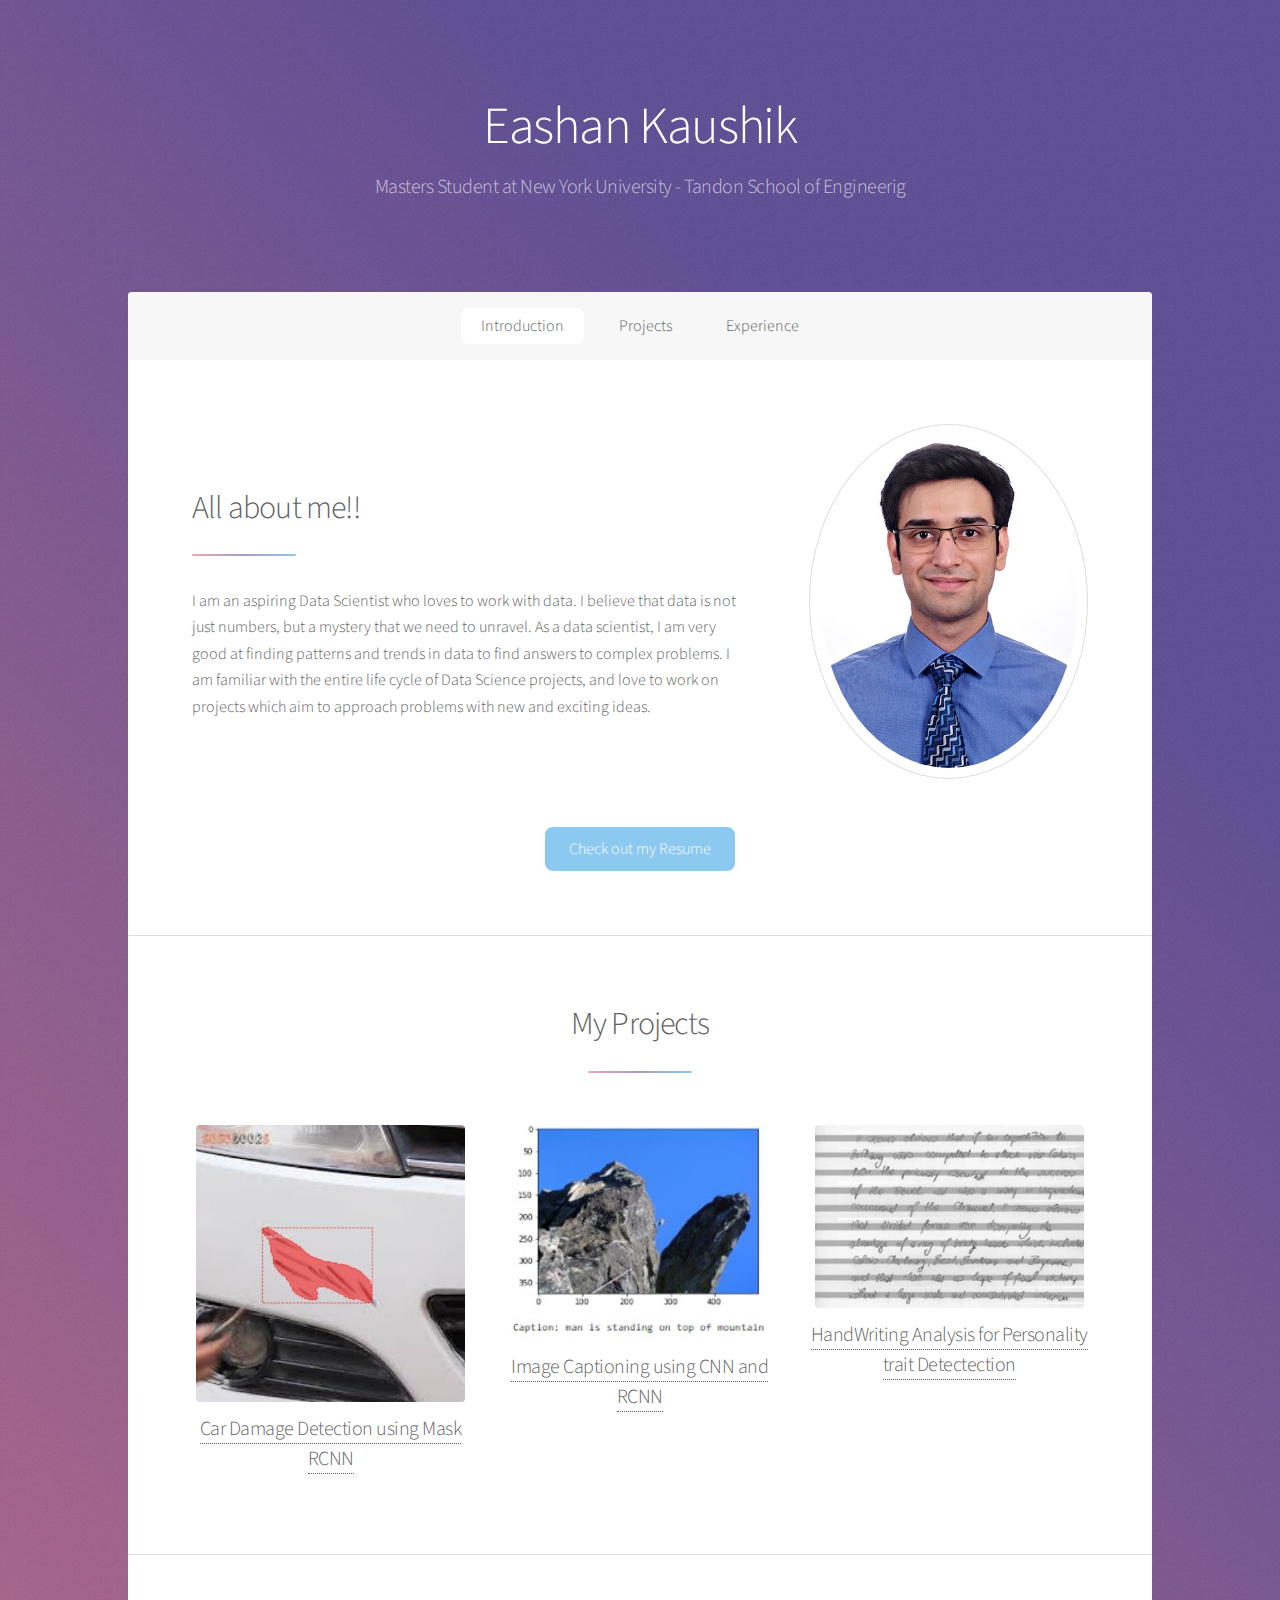
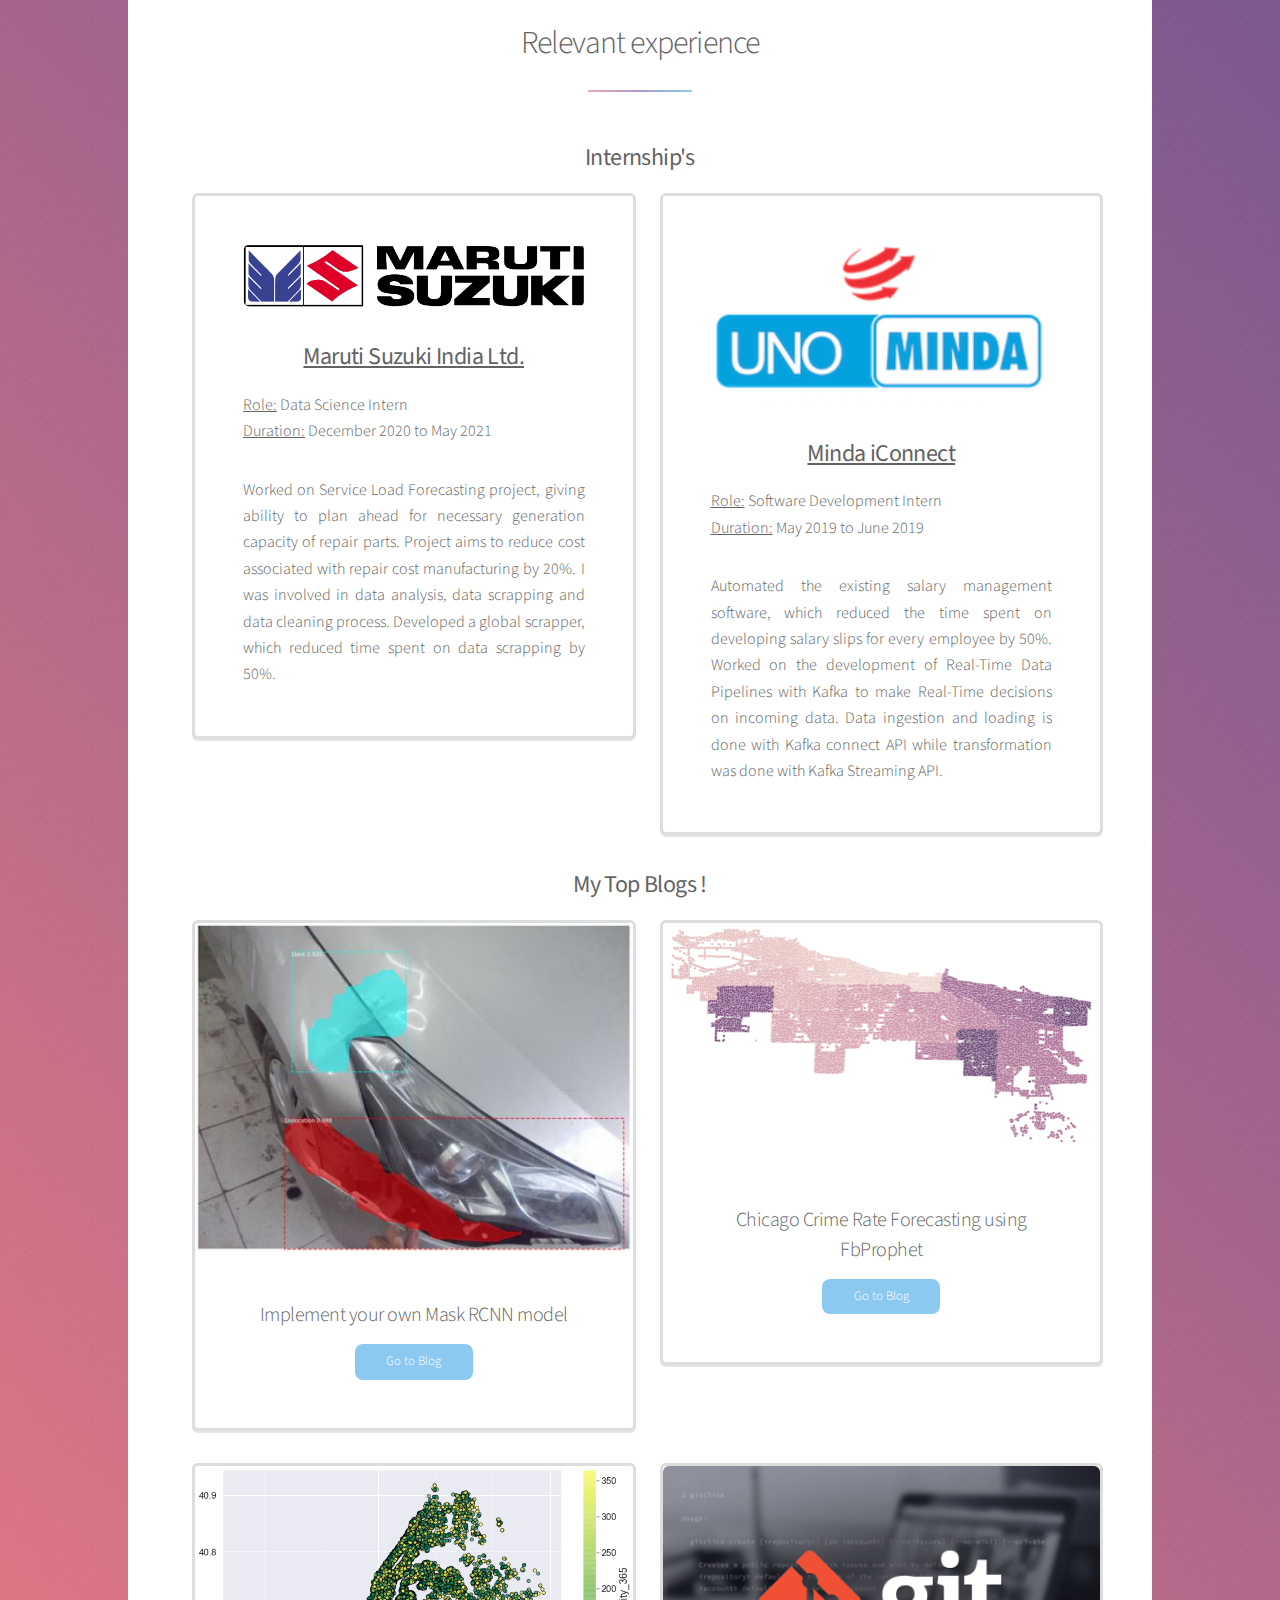
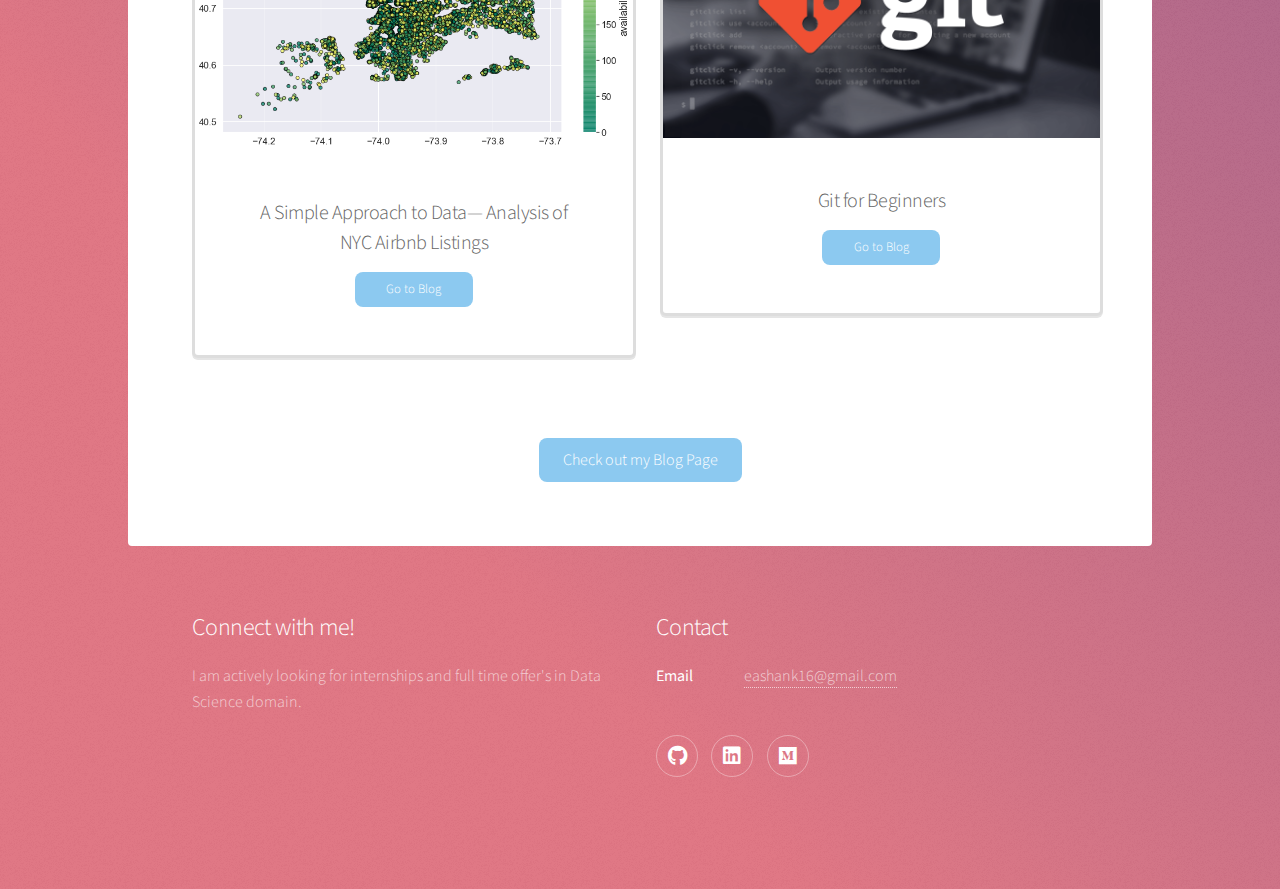
<file: index.html>
<!DOCTYPE HTML>

<html>
	<head>
		<title>Eashan Kaushik</title>
		<meta charset="utf-8" />
		<meta name="viewport" content="width=device-width, initial-scale=1, user-scalable=no" />
		<link rel="stylesheet" href="https://maxcdn.bootstrapcdn.com/bootstrap/3.2.0/css/bootstrap.min.css">
		<link rel="stylesheet" href="assets/css/main.css" />
		<noscript><link rel="stylesheet" href="assets/css/noscript.css" /></noscript>
	</head>
	<body class="is-preload">

		<!-- Wrapper -->
			<div id="wrapper">

				<!-- Header -->
					<header id="header" class="alt">
						<h1>Eashan Kaushik</h1>
						<p>Masters Student at New York University - Tandon School of Engineerig</p>
					</header>

				<!-- Nav -->
					<nav id="nav">
						<ul>
							<li><a href="#intro" class="active">Introduction</a></li>
							<li><a href="#first">Projects</a></li>
							<li><a href="#second">Experience</a></li>
						</ul>
					</nav>

				<!-- Main -->
					<div id="main">

						<!-- Introduction -->
							<section id="intro" class="main">
								<div class="spotlight">
									<div class="content">
										<header class="major">
											<h2>All about me!!</h2>
										</header>
										<p>I am an aspiring Data Scientist who loves to work with data. 
											I believe that data is not just numbers, but a mystery that 
											we need to unravel. As a data scientist, I am very good at 
											finding patterns and trends in data to find answers to complex problems. 
											I am familiar with the entire life cycle of Data Science projects, 
											and love to work on projects which aim to approach problems with new and exciting ideas.</p>
									</div>
								<span class="image"><img src="images/photo.jpg" alt="images/alt.jpg" /></span>
									
								</div>
								
								<footer class="major">
									<ul class="actions special">
										<li><a href="resume.html" class="button primary">Check out my Resume</a></li>
									</ul>
								</footer>
							
							</section>

						<!-- Project Section -->
							<section id="first" class="main special">
								<header class="major">
									<h2>My Projects</h2>
								</header>
								<ul class="features">
									<li>
										<img src="images/project_damage.JPG" alt="images/alt.jpg" class="img-thumbnail image featured">
										<h3><a href="https://github.com/EashanKaushik/car-damage-detecting-MaskRCNN">Car Damage Detection using Mask RCNN</a></h3>
									</li>
									<li>
										<img src="images/image_captioning.JPG" alt="images/alt.jpg" class="img-thumbnail image featured">
										<h3><a href="https://github.com/EashanKaushik/Image-Captioning">Image Captioning using CNN and RCNN</a></h3>
									</li>
									<li>
										<img src="images/handwriting.JPG" alt="images/alt.jpg" class="img-thumbnail image featured">
										<h3><a href="https://github.com/EashanKaushik/HandWriting-Analysis-for-Personality-trait-Detectection-using-Convolutional-Neural-Network">HandWriting Analysis for Personality trait Detectection</a></h3>
									</li>
								</ul>
								<!--
								<footer class="major">
									<ul class="actions special">
										<li><a href="projects.html" class="button primary">Check out my Project Page</a></li>
									</ul>
								</footer>
								-->
							</section>

						<!-- Relevant experience Section -->
							<section id="second" class="main special">
								<header class="major">
									<h2>Relevant experience</h2>
									<p></p>
								</header>
								<h2><b>Internship's</b></h2>
								<div class="row">
									<div class="col-6 col-12-narrower">

										<section class="box special">
											<!-- <span class="image featured"><img src="images/pic02.jpg" alt="" /></span> -->
											<span class="image fit"><img src="images/maruti.jpg" alt="images/alt.jpg" /></span>
											<h2><u><b>Maruti Suzuki India Ltd.</b></u></h2>
											<p align="justify">
												<u>Role:</u> Data Science Intern <br>
												<u>Duration:</u> December 2020 to May 2021
											</p>
											<p align="justify">
												Worked on Service Load Forecasting project, 
												giving ability to plan ahead for necessary generation 
												capacity of repair parts. Project aims to reduce cost 
												associated with repair cost manufacturing by 20%. 
												I was involved in data analysis, data scrapping and data cleaning process. 
												Developed a global scrapper, which reduced time spent on data scrapping by 50%.
											</p>
											<!--
											<ul class="actions special">
												<li><a href="https://drive.google.com/file/d/1hTq0JDopYdFlPrJTYeE4i0oSa3BfqOAw/view?usp=sharing" class="button primary small">Certificate</a></li>
											</ul>
											-->
										</section>

									</div>
									<div class="col-6 col-12-narrower">
										<section class="box special">
											<!-- <span class="image featured"><img src="images/pic03.jpg" alt=""width="100" height="100" /></span> -->
											<span class="image fit"><img src="images/minda.png" alt="images/alt.jpg"/></span>
											<h2><u><b>Minda iConnect</b></u></h2>
											<p align="justify">
												<u>Role:</u> Software Development Intern<br>
												<u>Duration:</u> May 2019 to June 2019
											</p>
											<p align="justify">
												Automated the existing salary management software, 
												which reduced the time spent on developing salary slips 
												for every employee by 50%. Worked on the development of 
												Real-Time Data Pipelines with Kafka to make Real-Time decisions on incoming data. 
												Data ingestion and loading is done with Kafka connect API while transformation was done with Kafka Streaming API.
											</p>
											<!--
											<ul class="actions special">
												<li><a href="https://drive.google.com/file/d/1VsGhsOlCoaT9vP8ZD5MvcnOzcS4wqCUk/view?usp=sharing" class="button primary small">Certificate</a></li>
											</ul>
											-->
										</section>
									</div>
								</div>
								<h2><b> My Top Blogs !</b></h2>
								<div class="row">
									<div class="col-6 col-12-narrower">
										<section class="box special">
											<span class="image featured"><img src="images/blog1.JPG" alt="images/alt.jpg" /></span>
											<h3>Implement your own Mask RCNN model</h3>
											<!-- <p></p> -->
											<ul class="actions special">
												<li><a href="https://medium.com/analytics-vidhya/implement-your-own-mask-rcnn-model-65c994a0175d" class="button primary small">Go to Blog</a></li>
											</ul>
										</section>
									</div>
									<div class="col-6 col-12-narrower">
										<section class="box special">
											<span class="image featured"><img src="images/chicago.png" alt="images/alt.jpg" /></span>
											<h3>Chicago Crime Rate Forecasting using FbProphet</h3>
											<!-- <p></p> -->
											<ul class="actions special">
												<li><a href="https://medium.com/analytics-vidhya/chicago-crime-rate-forecasting-using-fbprophet-17757f45e9bb" class="button primary small">Go to Blog</a></li>
											</ul>
										</section>
									</div>
								</div>
								<div class="row">
									<div class="col-6 col-12-narrower">
										<section class="box special">
											<span class="image featured"><img src="images/nyc.png" alt="images/alt.jpg" /></span>
											<h3>A Simple Approach to Data— Analysis of NYC Airbnb Listings</h3>
											<!-- <p></p> -->
											<ul class="actions special">
												<li><a href="https://medium.com/analytics-vidhya/a-simple-approach-to-data-analysis-of-nyc-airbnb-listings-b803df988fdf" class="button primary small">Go to Blog</a></li>
											</ul>
										</section>
									</div>
									<div class="col-6 col-12-narrower">
										<section class="box special">
											<span class="image featured"><img src="images/git-1.png" alt="images/alt.jpg" /></span>
											<h3>Git for Beginners</h3>
											<!-- <p></p> -->
											<ul class="actions special">
												<li><a href="https://medium.com/analytics-vidhya/git-for-beginners-b3020ceb6d95" class="button primary small">Go to Blog</a></li>
											</ul>
										</section>
									</div>
								</div>
								<footer class="major">
									<ul class="actions special">
										<li><a href="https://eashank16.medium.com/" class="button primary">Check out my Blog Page</a></li>
									</ul>
								</footer>
							</section>
					</div>

				<!-- Footer -->
					<footer id="footer">
						<section>
							<h2>Connect with me!</h2>
							<p>I am actively looking for internships and full time offer's in Data Science domain.</p>
						</section>
						<section>
							<h2>Contact</h2>
							<dl class="alt">
								<dt>Email</dt>
								<dd><a href="#">eashank16@gmail.com</a></dd>
							</dl>
							<ul class="icons">
								<li><a href="https://github.com/EashanKaushik" class="icon brands fa-github alt"><span class="label">GitHub</span></a></li>
								<li><a href="https://www.linkedin.com/in/eashan-kaushik-7b4454168/" class="icon brands fa-linkedin alt"><span class="label">LinkedIn</span></a></li>
								<li><a href="https://eashank16.medium.com/" class="icon brands fa-medium alt"><span class="label">Medium</span></a></li>
							</ul>
						</section>
					</footer>

			</div>

		<!-- Scripts -->
			<script src="assets/js/jquery.min.js"></script>
			<script src="assets/js/jquery.scrollex.min.js"></script>
			<script src="assets/js/jquery.scrolly.min.js"></script>
			<script src="assets/js/browser.min.js"></script>
			<script src="assets/js/breakpoints.min.js"></script>
			<script src="assets/js/util.js"></script>
			<script src="assets/js/main.js"></script>

	</body>
</html>
</file>
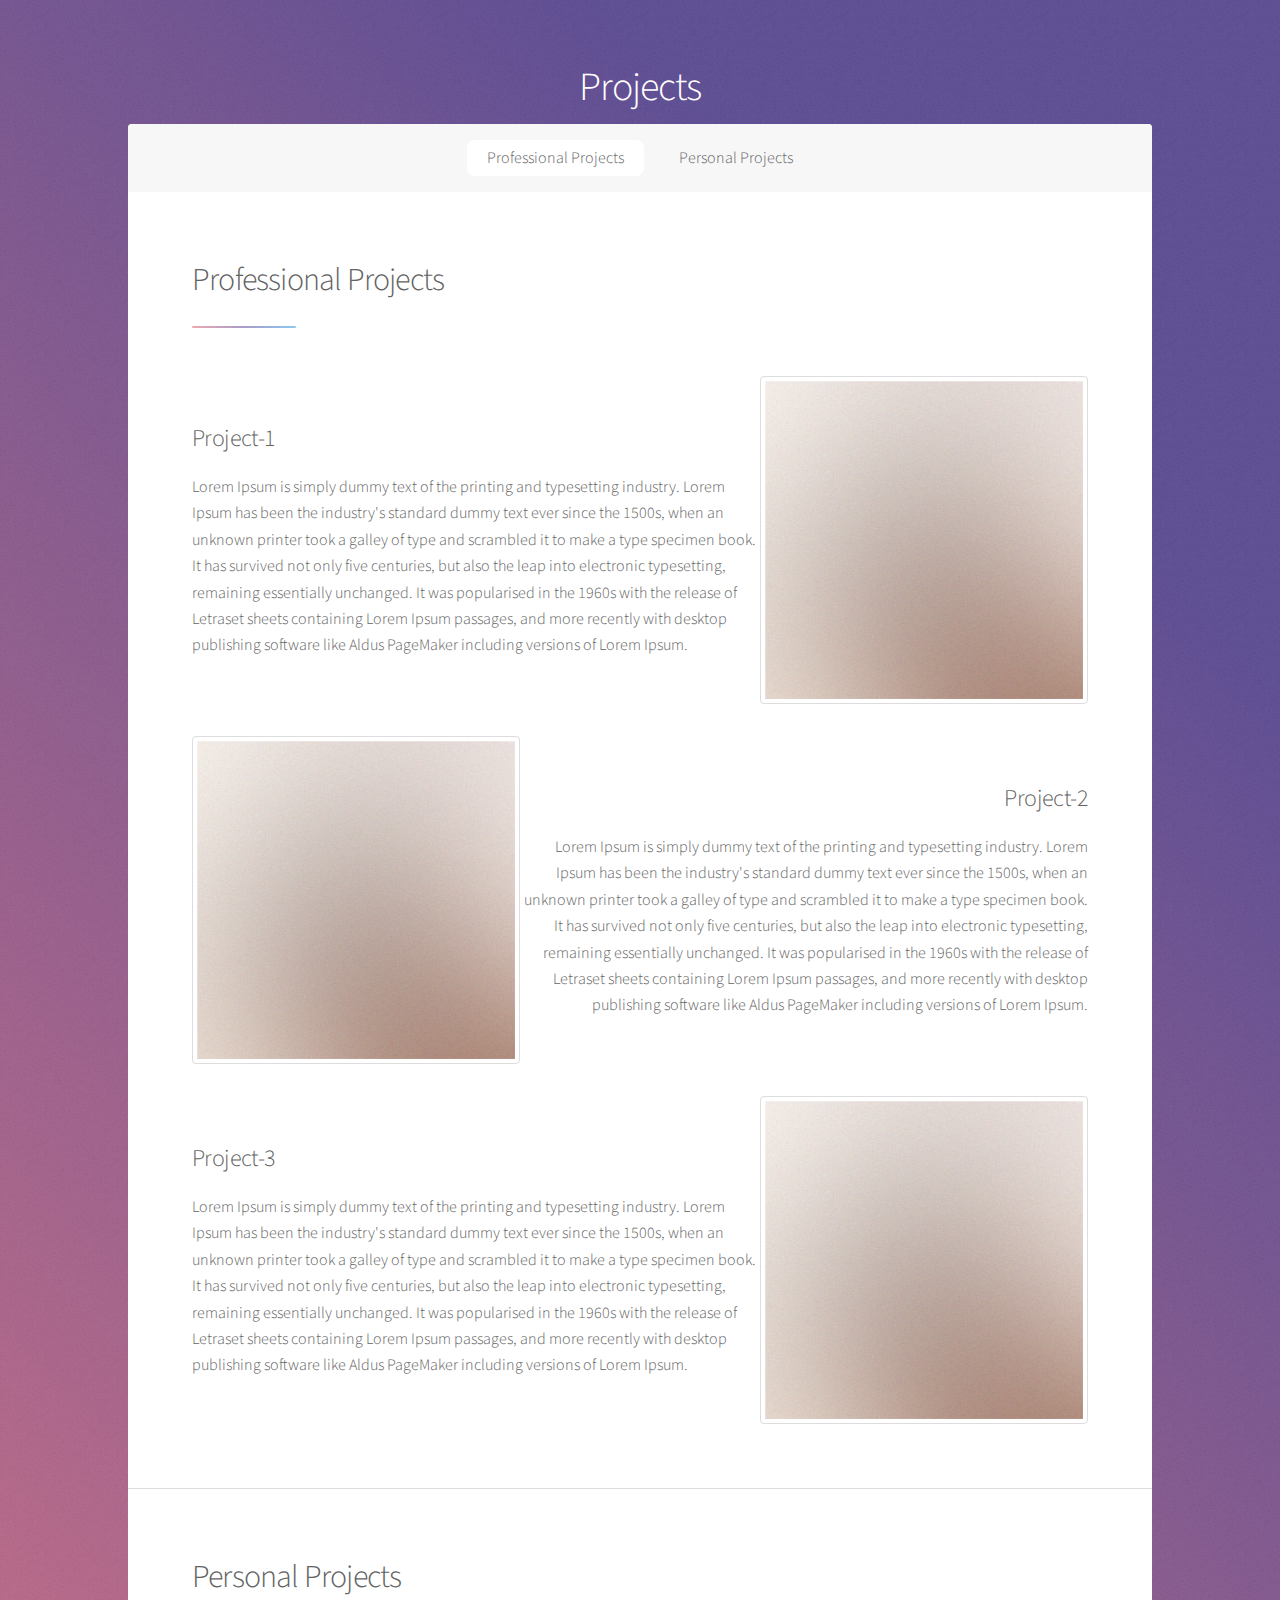
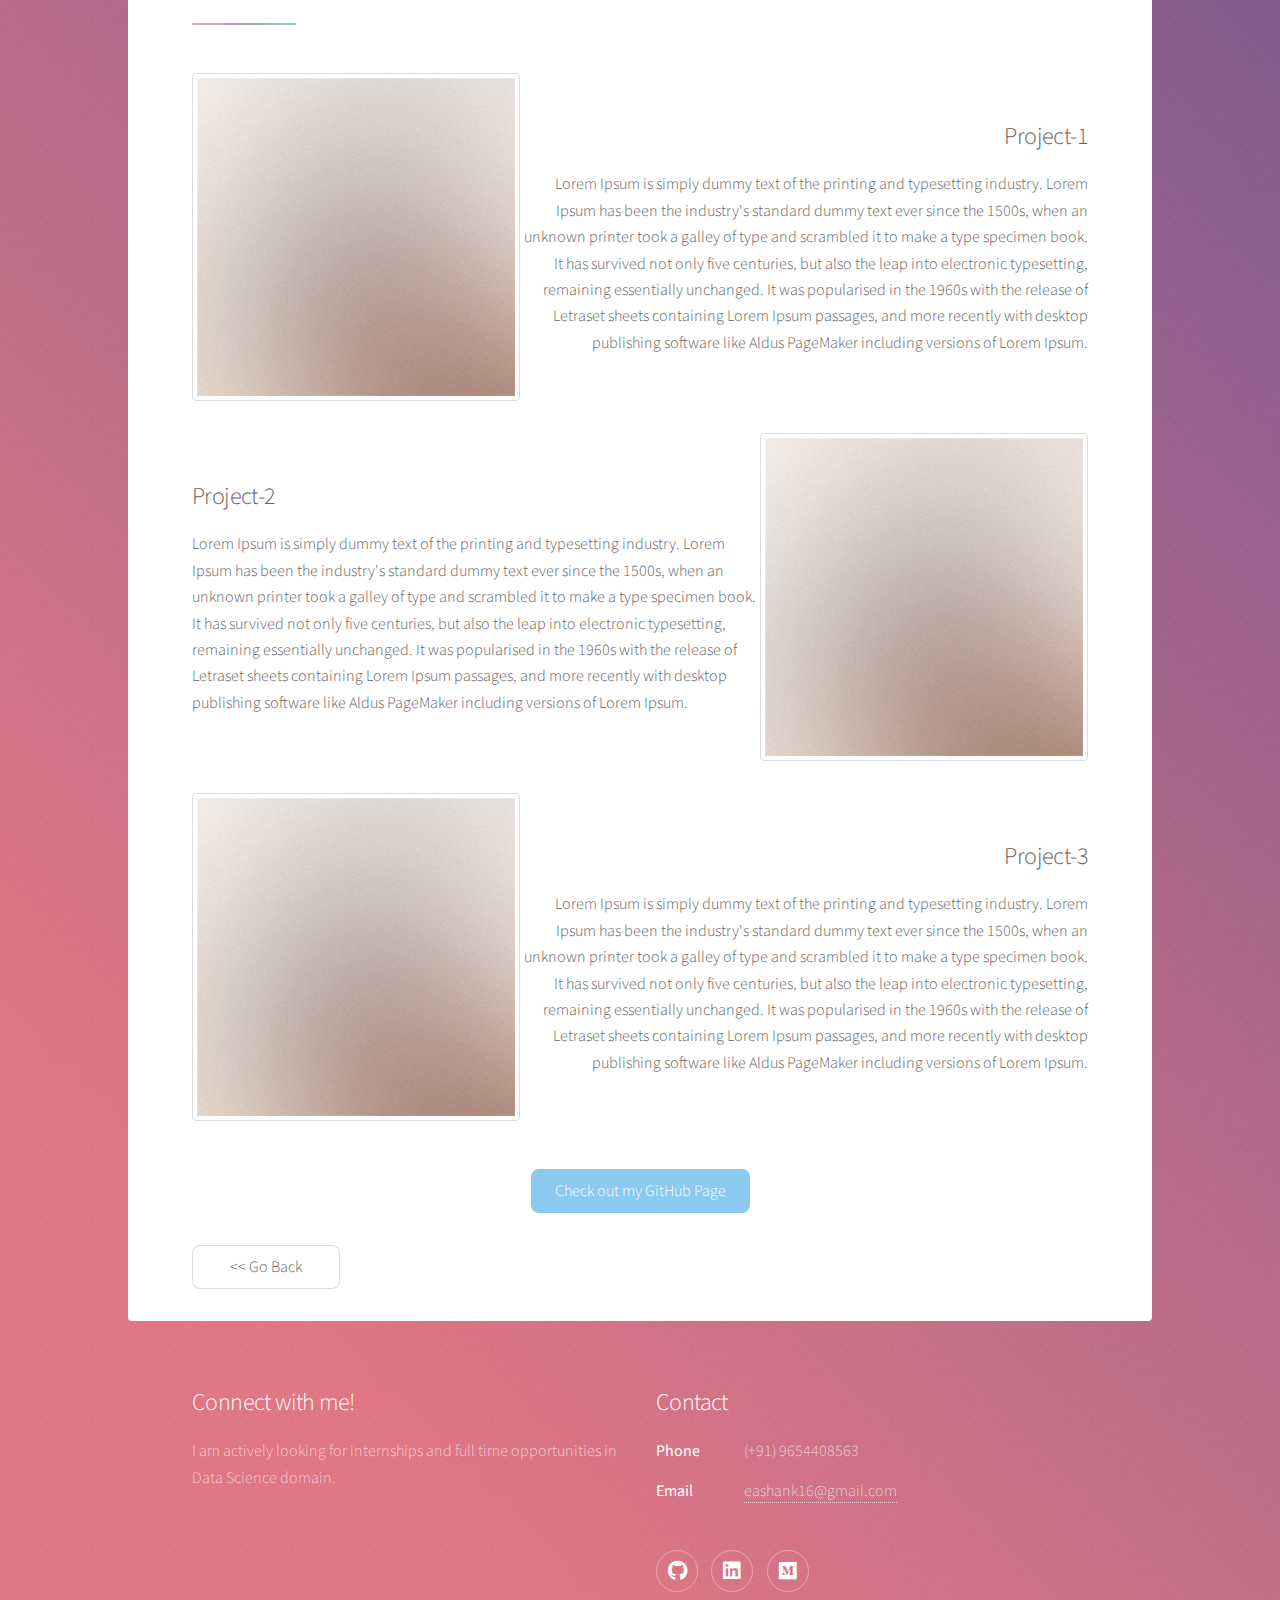
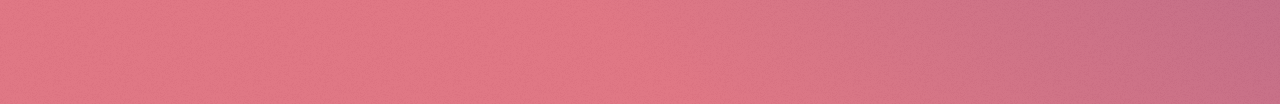
<file: projects.html>
<!DOCTYPE HTML>
<!--
	Stellar by HTML5 UP
	html5up.net | @ajlkn
	Free for personal and commercial use under the CCA 3.0 license (html5up.net/license)
-->
<html>
	<head>
		<title>Eashan Kaushik - Project</title>
		<meta charset="utf-8" />
		<meta name="viewport" content="width=device-width, initial-scale=1, user-scalable=no" />
		<link rel="stylesheet" href="https://maxcdn.bootstrapcdn.com/bootstrap/3.2.0/css/bootstrap.min.css">
		<link rel="stylesheet" href="assets/css/main.css" />
		<noscript><link rel="stylesheet" href="assets/css/noscript.css" /></noscript>
	</head>
	<body class="is-preload">

		<!-- Wrapper -->
			<div id="wrapper">

				<!-- Header -->
					<header id="header">
						<h1>Projects</h1>
					</header>
				
				<!-- Nav -->
					<nav id="nav">
						<ul>
							<li><a href="#prof" class="active">Professional Projects</a></li>
							<li><a href="#pers">Personal Projects</a></li>
						</ul>
					</nav>
				<!-- Main -->
					<div id="main">

						<!-- Professional Projects -->
						<section id="prof" class="main">
							<header class="major">
								<h2>Professional Projects</h2>
							</header>
							
							
							<div class="spotlight">
								<div class="content">
									<h2>Project-1</h2>
									<p>Lorem Ipsum is simply dummy text of the printing and typesetting industry. Lorem Ipsum has been the industry's 
									standard dummy text ever since the 1500s, when an unknown printer took a galley of type and scrambled it to make a 
									type specimen book. It has survived not only five centuries, but also the leap into electronic typesetting, remaining 
									essentially unchanged. It was popularised in the 1960s with the release of Letraset sheets containing Lorem Ipsum passages,
									and more recently with desktop publishing software like Aldus PageMaker including versions of Lorem Ipsum.</p>
								</div>
								<img class="img-thumbnail featured" src="images/alt.jpg" alt="images/alt.jpg" />
							</div>
							
							<div class="spotlight">
								<img class="img-thumbnail featured" src="images/alt.jpg" alt="images/alt.jpg" />
								<div class="content" style="text-align:right">
									<h2>Project-2</h2>
									<p>Lorem Ipsum is simply dummy text of the printing and typesetting industry. Lorem Ipsum has been the industry's 
									standard dummy text ever since the 1500s, when an unknown printer took a galley of type and scrambled it to make a 
									type specimen book. It has survived not only five centuries, but also the leap into electronic typesetting, remaining 
									essentially unchanged. It was popularised in the 1960s with the release of Letraset sheets containing Lorem Ipsum passages,
									and more recently with desktop publishing software like Aldus PageMaker including versions of Lorem Ipsum.</p>
								</div>
							</div>
							
							<div class="spotlight">
								<div class="content">
									<h2>Project-3</h2>
									<p>Lorem Ipsum is simply dummy text of the printing and typesetting industry. Lorem Ipsum has been the industry's 
									standard dummy text ever since the 1500s, when an unknown printer took a galley of type and scrambled it to make a 
									type specimen book. It has survived not only five centuries, but also the leap into electronic typesetting, remaining 
									essentially unchanged. It was popularised in the 1960s with the release of Letraset sheets containing Lorem Ipsum passages,
									and more recently with desktop publishing software like Aldus PageMaker including versions of Lorem Ipsum.</p>
								</div>
								<img class="img-thumbnail featured" src="images/alt.jpg" alt="images/alt.jpg" />
							</div>
							
											
						</section>
						
						<!-- Personal Projects -->
						<section id="pers" class="main">
							<header class="major">
								<h2>Personal Projects</h2>
							</header>
							
							<div class="spotlight">
								<img class="img-thumbnail featured" src="images/alt.jpg" alt="images/alt.jpg" />
								<div class="content" style="text-align:right">
									<h2>Project-1</h2>
									<p>Lorem Ipsum is simply dummy text of the printing and typesetting industry. Lorem Ipsum has been the industry's 
									standard dummy text ever since the 1500s, when an unknown printer took a galley of type and scrambled it to make a 
									type specimen book. It has survived not only five centuries, but also the leap into electronic typesetting, remaining 
									essentially unchanged. It was popularised in the 1960s with the release of Letraset sheets containing Lorem Ipsum passages,
									and more recently with desktop publishing software like Aldus PageMaker including versions of Lorem Ipsum.</p>
								</div>
							</div>
							
							<div class="spotlight">
								<div class="content">
									<h2>Project-2</h2>
									<p>Lorem Ipsum is simply dummy text of the printing and typesetting industry. Lorem Ipsum has been the industry's 
									standard dummy text ever since the 1500s, when an unknown printer took a galley of type and scrambled it to make a 
									type specimen book. It has survived not only five centuries, but also the leap into electronic typesetting, remaining 
									essentially unchanged. It was popularised in the 1960s with the release of Letraset sheets containing Lorem Ipsum passages,
									and more recently with desktop publishing software like Aldus PageMaker including versions of Lorem Ipsum.</p>
								</div>
								<img class="img-thumbnail featured" src="images/alt.jpg" alt="images/alt.jpg" />
							</div>
							
							<div class="spotlight">
								<img class="img-thumbnail featured" src="images/alt.jpg" alt="images/alt.jpg" />
								<div class="content" style="text-align:right">
									<h2>Project-3</h2>
									<p>Lorem Ipsum is simply dummy text of the printing and typesetting industry. Lorem Ipsum has been the industry's 
									standard dummy text ever since the 1500s, when an unknown printer took a galley of type and scrambled it to make a 
									type specimen book. It has survived not only five centuries, but also the leap into electronic typesetting, remaining 
									essentially unchanged. It was popularised in the 1960s with the release of Letraset sheets containing Lorem Ipsum passages,
									and more recently with desktop publishing software like Aldus PageMaker including versions of Lorem Ipsum.</p>
								</div>
							</div>
											
							<footer class="major">
								<ul class="actions special">
									<li><a href="https://github.com/EashanKaushik" class="button primary">Check out my GitHub Page</a></li>
								</ul>
								<a href="index.html" class="button solid"><< Go Back</a>
							</footer>
						</section>

					</div>

				<!-- Footer -->
					<footer id="footer">
						<section>
							<h2>Connect with me!</h2>
							<p>I am actively looking for internships and full time opportunities in Data Science domain.</p>
						</section>
						<section>
							<h2>Contact</h2>
							<dl class="alt">
								<dt>Phone</dt>
								<dd>(+91) 9654408563</dd>
								<dt>Email</dt>
								<dd><a href="#">eashank16@gmail.com</a></dd>
							</dl>
							<ul class="icons">
								<li><a href="https://github.com/EashanKaushik" class="icon brands fa-github alt"><span class="label">GitHub</span></a></li>
								<li><a href="https://www.linkedin.com/in/eashan-kaushik-7b4454168/" class="icon brands fa-linkedin alt"><span class="label">LinkedIn</span></a></li>
								<li><a href="https://eashank16.medium.com/" class="icon brands fa-medium alt"><span class="label">Medium</span></a></li>
							</ul>
						</section>
					</footer>
			</div>

		<!-- Scripts -->
			<script src="assets/js/jquery.min.js"></script>
			<script src="assets/js/jquery.scrollex.min.js"></script>
			<script src="assets/js/jquery.scrolly.min.js"></script>
			<script src="assets/js/browser.min.js"></script>
			<script src="assets/js/breakpoints.min.js"></script>
			<script src="assets/js/util.js"></script>
			<script src="assets/js/main.js"></script>

	</body>
</html>
</file>
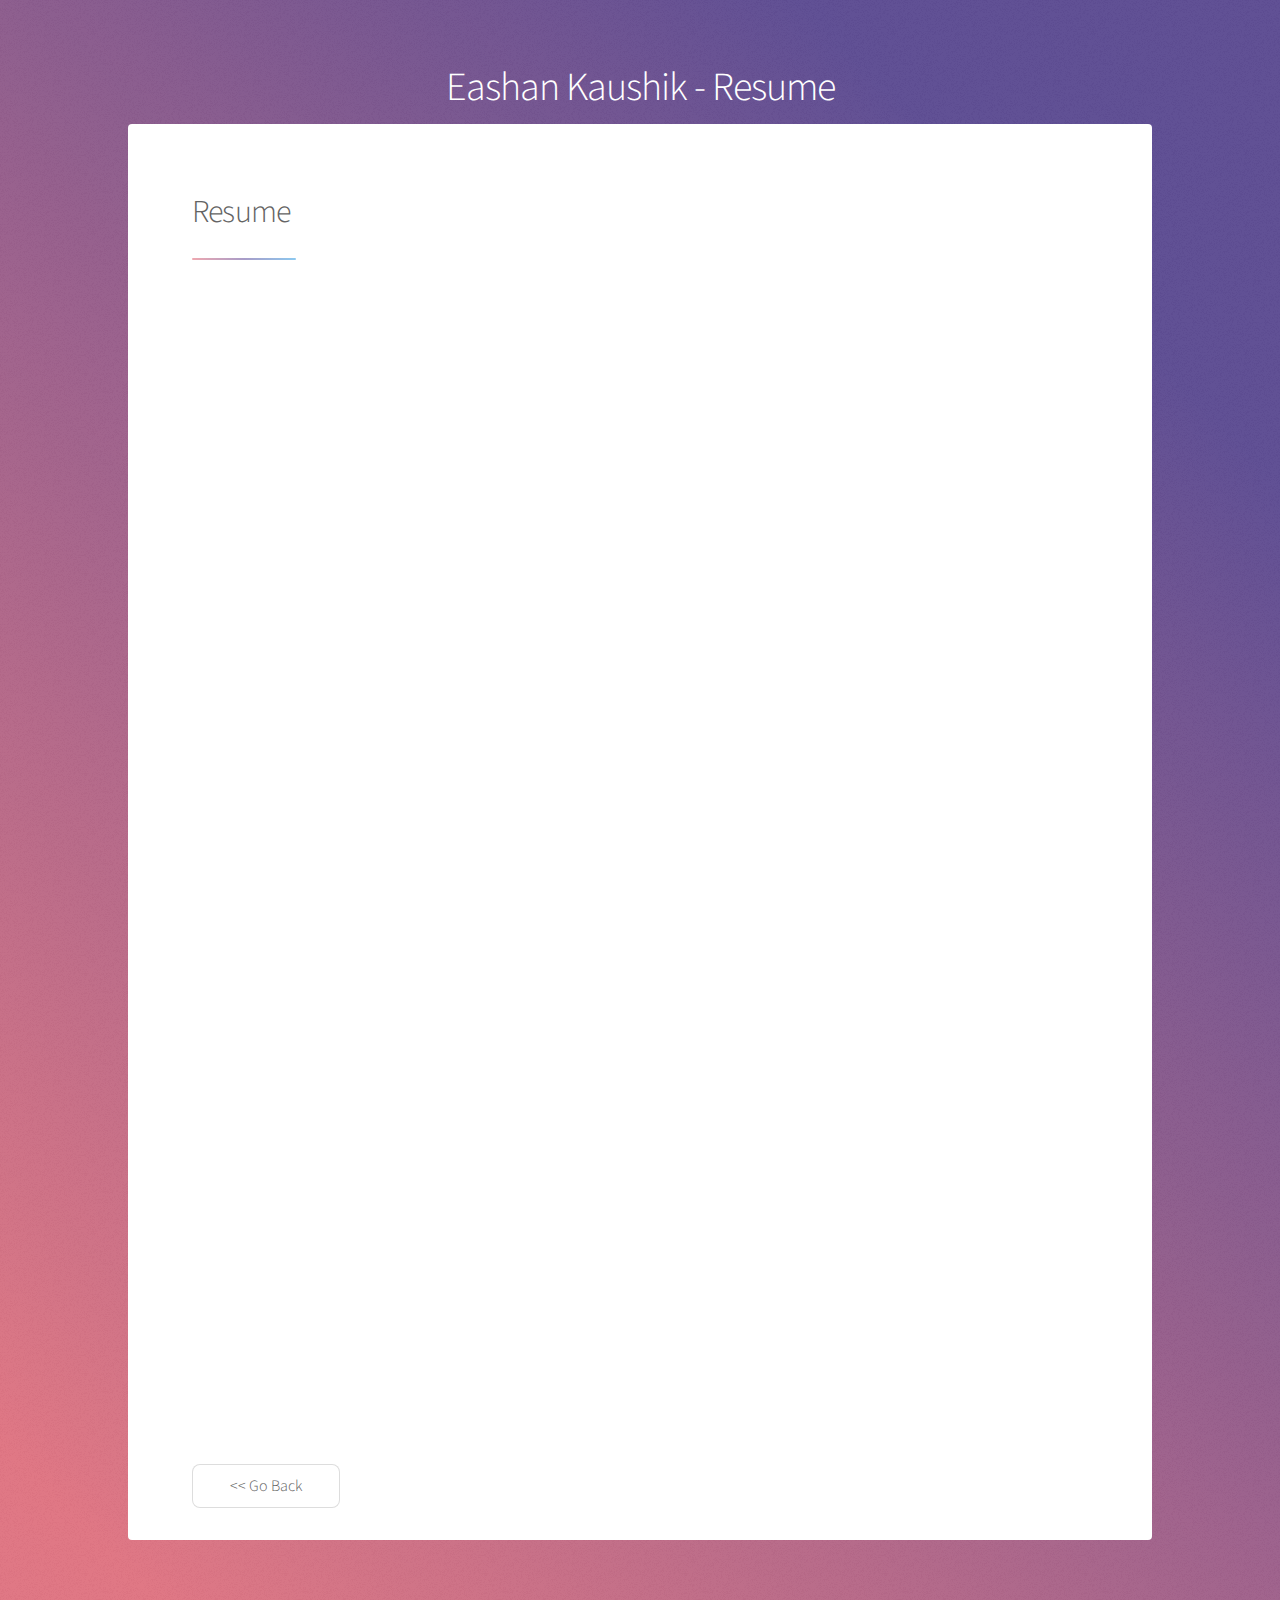
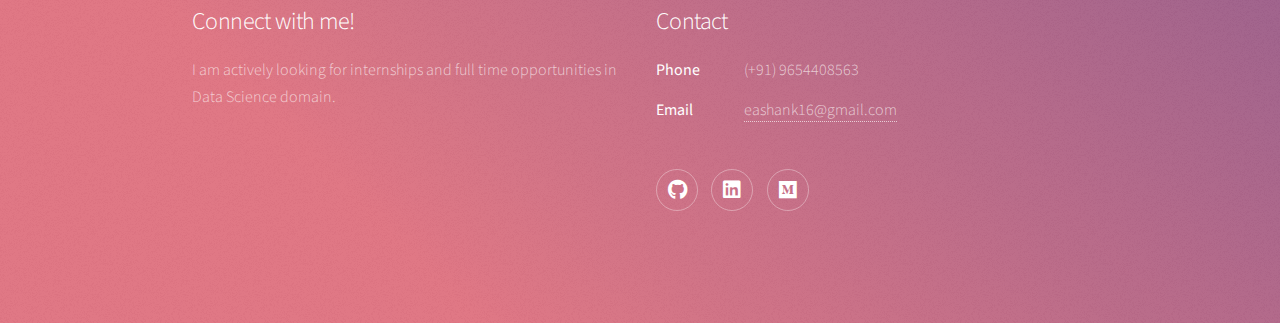
<file: resume.html>
<!DOCTYPE HTML>

<html>
	<head>
		<title>Eashan Kaushik Resume</title>
		<meta charset="utf-8" />
		<meta name="viewport" content="width=device-width, initial-scale=1, user-scalable=no" />
		<link rel="stylesheet" href="assets/css/main.css" />
		<noscript><link rel="stylesheet" href="assets/css/noscript.css" /></noscript>
	</head>
	<body class="is-preload">

		<!-- Wrapper -->
			<div id="wrapper">

				<!-- Header -->
					<header id="header">
						<h1>Eashan Kaushik - Resume</h1>
					</header>

				<!-- Main -->
					<div id="main">

						<!-- Introduction -->
							<section id="intro" class="main">
								<header class="major">
									<h2>Resume</h2>
								</header>
								
								<div class="content">
									<iframe src="Resume.pdf" width="100%" height="1100px"></iframe>
								</div>
								<footer class="major">
									<a href="index.html" class="button solid"><< Go Back</a>
								</footer>
							</section>
					</div>

				<!-- Footer -->
					<footer id="footer">
						<section>
							<h2>Connect with me!</h2>
							<p>I am actively looking for internships and full time opportunities in Data Science domain.</p>
						</section>
						<section>
							<h2>Contact</h2>
							<dl class="alt">
								<dt>Phone</dt>
								<dd>(+91) 9654408563</dd>
								<dt>Email</dt>
								<dd><a href="#">eashank16@gmail.com</a></dd>
							</dl>
							<ul class="icons">
								<li><a href="https://github.com/EashanKaushik" class="icon brands fa-github alt"><span class="label">GitHub</span></a></li>
								<li><a href="https://www.linkedin.com/in/eashan-kaushik-7b4454168/" class="icon brands fa-linkedin alt"><span class="label">LinkedIn</span></a></li>
								<li><a href="https://eashank16.medium.com/" class="icon brands fa-medium alt"><span class="label">Medium</span></a></li>
							</ul>
						</section>
					</footer>

			</div>

		<!-- Scripts -->
			<script src="assets/js/jquery.min.js"></script>
			<script src="assets/js/jquery.scrollex.min.js"></script>
			<script src="assets/js/jquery.scrolly.min.js"></script>
			<script src="assets/js/browser.min.js"></script>
			<script src="assets/js/breakpoints.min.js"></script>
			<script src="assets/js/util.js"></script>
			<script src="assets/js/main.js"></script>

	</body>
</html>
</file>
<file: assets/css/noscript.css>
/*
	Stellar by HTML5 UP
	html5up.net | @ajlkn
	Free for personal and commercial use under the CCA 3.0 license (html5up.net/license)
*/

/* Header */

	body.is-preload #header.alt > * {
		opacity: 1;
	}

	body.is-preload #header.alt .logo {
		-moz-transform: none;
		-webkit-transform: none;
		-ms-transform: none;
		transform: none;
	}
</file>
<file: assets/css/main.css>
@import url(fontawesome-all.min.css);
@import 'https://fonts.googleapis.com/css?family=Source+Sans+Pro:300,400';

/*
	Stellar by HTML5 UP
	html5up.net | @ajlkn
	Free for personal and commercial use under the CCA 3.0 license (html5up.net/license)
*/

html, body, div, span, applet, object,
iframe, h1, h2, h3, h4, h5, h6, p, blockquote,
pre, a, abbr, acronym, address, big, cite,
code, del, dfn, em, img, ins, kbd, q, s, samp,
small, strike, strong, sub, sup, tt, var, b,
u, i, center, dl, dt, dd, ol, ul, li, fieldset,
form, label, legend, table, caption, tbody,
tfoot, thead, tr, th, td, article, aside,
canvas, details, embed, figure, figcaption,
footer, header, hgroup, menu, nav, output, ruby,
section, summary, time, mark, audio, video {
	margin: 0;
	padding: 0;
	border: 0;
	font-size: 100%;
	font: inherit;
	vertical-align: baseline;}

article, aside, details, figcaption, figure,
footer, header, hgroup, menu, nav, section {
	display: block;}

body {
	line-height: 1;
}

ol, ul {
	list-style: none;
}

blockquote, q {
	quotes: none;
}

	blockquote:before, blockquote:after, q:before, q:after {
		content: '';
		content: none;
	}

table {
	border-collapse: collapse;
	border-spacing: 0;
}

body {
	-webkit-text-size-adjust: none;
}

mark {
	background-color: transparent;
	color: inherit;
}

input::-moz-focus-inner {
	border: 0;
	padding: 0;
}

input, select, textarea {
	-moz-appearance: none;
	-webkit-appearance: none;
	-ms-appearance: none;
	appearance: none;
}

/* Basic */

	@-ms-viewport {
		width: device-width;
	}

	body {
		-ms-overflow-style: scrollbar;
	}

	@media screen and (max-width: 480px) {

		html, body {
			min-width: 320px;
		}

	}

	html {
		box-sizing: border-box;
	}

	*, *:before, *:after {
		box-sizing: inherit;
	}

	body {
		background-color: #935d8c;
		background-image: url("images/overlay.png"), -moz-linear-gradient(45deg, #e37682 15%, #5f4d93 85%);
		background-image: url("images/overlay.png"), -webkit-linear-gradient(45deg, #e37682 15%, #5f4d93 85%);
		background-image: url("images/overlay.png"), -ms-linear-gradient(45deg, #e37682 15%, #5f4d93 85%);
		background-image: url("images/overlay.png"), linear-gradient(45deg, #e37682 15%, #5f4d93 85%);
	}

		body.is-preload *, body.is-preload *:before, body.is-preload *:after {
			-moz-animation: none !important;
			-webkit-animation: none !important;
			-ms-animation: none !important;
			animation: none !important;
			-moz-transition: none !important;
			-webkit-transition: none !important;
			-ms-transition: none !important;
			transition: none !important;
		}

/* Type */

	body {
		background-color: #935d8c;
		color: rgba(255, 255, 255, 0.65);
	}

	body, input, select, textarea {
		font-family: "Source Sans Pro", Helvetica, sans-serif;
		font-size: 17pt;
		font-weight: 300;
		line-height: 1.65;
	}

		@media screen and (max-width: 1680px) {

			body, input, select, textarea {
				font-size: 14pt;
			}

		}

		@media screen and (max-width: 1280px) {

			body, input, select, textarea {
				font-size: 12pt;
			}

		}

		@media screen and (max-width: 360px) {

			body, input, select, textarea {
				font-size: 11pt;
			}

		}

	a {
		-moz-transition: color 0.2s ease, border-bottom 0.2s ease;
		-webkit-transition: color 0.2s ease, border-bottom 0.2s ease;
		-ms-transition: color 0.2s ease, border-bottom 0.2s ease;
		transition: color 0.2s ease, border-bottom 0.2s ease;
		text-decoration: none;
		border-bottom: dotted 1px;
		color: inherit;
	}

		a:hover {
			border-bottom-color: transparent;
		}

	strong, b {
		font-weight: 400;
	}

	em, i {
		font-style: italic;
	}

	p {
		margin: 0 0 2em 0;
	}

		p.content {
			-moz-columns: 20em 2;
			-webkit-columns: 20em 2;
			-ms-columns: 20em 2;
			columns: 20em 2;
			-moz-column-gap: 2em;
			-webkit-column-gap: 2em;
			-ms-column-gap: 2em;
			column-gap: 2em;
			text-align: justify;
		}

	h1, h2, h3, h4, h5, h6 {
		font-weight: 300;
		line-height: 1.5;
		margin: 0 0 0.7em 0;
		letter-spacing: -0.025em;
	}

		h1 a, h2 a, h3 a, h4 a, h5 a, h6 a {
			color: inherit;
			text-decoration: none;
		}

	h1 {
		font-size: 2.5em;
		line-height: 1.2;
	}

	h2 {
		font-size: 1.5em;
	}

	h3 {
		font-size: 1.25em;
	}

	h4 {
		font-size: 1.1em;
	}

	h5 {
		font-size: 0.9em;
	}

	h6 {
		font-size: 0.7em;
	}

	@media screen and (max-width: 736px) {

		h1 {
			font-size: 2em;
		}

	}

	sub {
		font-size: 0.8em;
		position: relative;
		top: 0.5em;
	}

	sup {
		font-size: 0.8em;
		position: relative;
		top: -0.5em;
	}

	blockquote {
		border-left: solid 4px;
		font-style: italic;
		margin: 0 0 2em 0;
		padding: 0.5em 0 0.5em 2em;
	}

	code {
		border-radius: 8px;
		border: solid 1px;
		font-family: "Courier New", monospace;
		font-size: 0.9em;
		margin: 0 0.25em;
		padding: 0.25em 0.65em;
	}

	pre {
		-webkit-overflow-scrolling: touch;
		font-family: "Courier New", monospace;
		font-size: 0.9em;
		margin: 0 0 2em 0;
	}

		pre code {
			display: block;
			line-height: 1.75;
			padding: 1em 1.5em;
			overflow-x: auto;
		}

	hr {
		border: 0;
		border-bottom: solid 1px;
		margin: 2em 0;
	}

		hr.major {
			margin: 3em 0;
		}

	.align-left {
		text-align: left;
	}

	.align-center {
		text-align: center;
	}

	.align-right {
		text-align: right;
	}

	input, select, textarea {
		color: #ffffff;
	}

	a:hover {
		color: #ffffff;
	}

	strong, b {
		color: #ffffff;
	}

	h1, h2, h3, h4, h5, h6 {
		color: #ffffff;
	}

	blockquote {
		border-left-color: rgba(255, 255, 255, 0.35);
	}

	code {
		background: rgba(255, 255, 255, 0.075);
		border-color: rgba(255, 255, 255, 0.35);
	}

	hr {
		border-bottom-color: rgba(255, 255, 255, 0.35);
	}

/* Row */

	.row {
		display: flex;
		flex-wrap: wrap;
		box-sizing: border-box;
		align-items: stretch;
	}

		.row > * {
			box-sizing: border-box;
		}

		.row.gtr-uniform > * > :last-child {
			margin-bottom: 0;
		}

		.row.aln-left {
			justify-content: flex-start;
		}

		.row.aln-center {
			justify-content: center;
		}

		.row.aln-right {
			justify-content: flex-end;
		}

		.row.aln-top {
			align-items: flex-start;
		}

		.row.aln-middle {
			align-items: center;
		}

		.row.aln-bottom {
			align-items: flex-end;
		}

		.row > .imp {
			order: -1;
		}

		.row > .col-1 {
			width: 8.33333%;
		}

		.row > .off-1 {
			margin-left: 8.33333%;
		}

		.row > .col-2 {
			width: 16.66667%;
		}

		.row > .off-2 {
			margin-left: 16.66667%;
		}

		.row > .col-3 {
			width: 25%;
		}

		.row > .off-3 {
			margin-left: 25%;
		}

		.row > .col-4 {
			width: 33.33333%;
		}

		.row > .off-4 {
			margin-left: 33.33333%;
		}

		.row > .col-5 {
			width: 41.66667%;
		}

		.row > .off-5 {
			margin-left: 41.66667%;
		}

		.row > .col-6 {
			width: 50%;
		}

		.row > .off-6 {
			margin-left: 50%;
		}

		.row > .col-7 {
			width: 58.33333%;
		}

		.row > .off-7 {
			margin-left: 58.33333%;
		}

		.row > .col-8 {
			width: 66.66667%;
		}

		.row > .off-8 {
			margin-left: 66.66667%;
		}

		.row > .col-9 {
			width: 75%;
		}

		.row > .off-9 {
			margin-left: 75%;
		}

		.row > .col-10 {
			width: 83.33333%;
		}

		.row > .off-10 {
			margin-left: 83.33333%;
		}

		.row > .col-11 {
			width: 91.66667%;
		}

		.row > .off-11 {
			margin-left: 91.66667%;
		}

		.row > .col-12 {
			width: 100%;
		}

		.row > .off-12 {
			margin-left: 100%;
		}

		.row.gtr-0 {
			margin-top: 0;
			margin-left: 0em;
		}

			.row.gtr-0 > * {
				padding: 0 0 0 0em;
			}

			.row.gtr-0.gtr-uniform {
				margin-top: 0em;
			}

				.row.gtr-0.gtr-uniform > * {
					padding-top: 0em;
				}

		.row.gtr-25 {
			margin-top: 0;
			margin-left: -0.375em;
		}

			.row.gtr-25 > * {
				padding: 0 0 0 0.375em;
			}

			.row.gtr-25.gtr-uniform {
				margin-top: -0.375em;
			}

				.row.gtr-25.gtr-uniform > * {
					padding-top: 0.375em;
				}

		.row.gtr-50 {
			margin-top: 0;
			margin-left: -0.75em;
		}

			.row.gtr-50 > * {
				padding: 0 0 0 0.75em;
			}

			.row.gtr-50.gtr-uniform {
				margin-top: -0.75em;
			}

				.row.gtr-50.gtr-uniform > * {
					padding-top: 0.75em;
				}

		.row {
			margin-top: 0;
			margin-left: -1.5em;
		}

			.row > * {
				padding: 0 0 0 1.5em;
			}

			.row.gtr-uniform {
				margin-top: -1.5em;
			}

				.row.gtr-uniform > * {
					padding-top: 1.5em;
				}

		.row.gtr-150 {
			margin-top: 0;
			margin-left: -2.25em;
		}

			.row.gtr-150 > * {
				padding: 0 0 0 2.25em;
			}

			.row.gtr-150.gtr-uniform {
				margin-top: -2.25em;
			}

				.row.gtr-150.gtr-uniform > * {
					padding-top: 2.25em;
				}

		.row.gtr-200 {
			margin-top: 0;
			margin-left: -3em;
		}

			.row.gtr-200 > * {
				padding: 0 0 0 3em;
			}

			.row.gtr-200.gtr-uniform {
				margin-top: -3em;
			}

				.row.gtr-200.gtr-uniform > * {
					padding-top: 3em;
				}

		@media screen and (max-width: 1680px) {

			.row {
				display: flex;
				flex-wrap: wrap;
				box-sizing: border-box;
				align-items: stretch;
			}

				.row > * {
					box-sizing: border-box;
				}

				.row.gtr-uniform > * > :last-child {
					margin-bottom: 0;
				}

				.row.aln-left {
					justify-content: flex-start;
				}

				.row.aln-center {
					justify-content: center;
				}

				.row.aln-right {
					justify-content: flex-end;
				}

				.row.aln-top {
					align-items: flex-start;
				}

				.row.aln-middle {
					align-items: center;
				}

				.row.aln-bottom {
					align-items: flex-end;
				}

				.row > .imp-xlarge {
					order: -1;
				}

				.row > .col-1-xlarge {
					width: 8.33333%;
				}

				.row > .off-1-xlarge {
					margin-left: 8.33333%;
				}

				.row > .col-2-xlarge {
					width: 16.66667%;
				}

				.row > .off-2-xlarge {
					margin-left: 16.66667%;
				}

				.row > .col-3-xlarge {
					width: 25%;
				}

				.row > .off-3-xlarge {
					margin-left: 25%;
				}

				.row > .col-4-xlarge {
					width: 33.33333%;
				}

				.row > .off-4-xlarge {
					margin-left: 33.33333%;
				}

				.row > .col-5-xlarge {
					width: 41.66667%;
				}

				.row > .off-5-xlarge {
					margin-left: 41.66667%;
				}

				.row > .col-6-xlarge {
					width: 50%;
				}

				.row > .off-6-xlarge {
					margin-left: 50%;
				}

				.row > .col-7-xlarge {
					width: 58.33333%;
				}

				.row > .off-7-xlarge {
					margin-left: 58.33333%;
				}

				.row > .col-8-xlarge {
					width: 66.66667%;
				}

				.row > .off-8-xlarge {
					margin-left: 66.66667%;
				}

				.row > .col-9-xlarge {
					width: 75%;
				}

				.row > .off-9-xlarge {
					margin-left: 75%;
				}

				.row > .col-10-xlarge {
					width: 83.33333%;
				}

				.row > .off-10-xlarge {
					margin-left: 83.33333%;
				}

				.row > .col-11-xlarge {
					width: 91.66667%;
				}

				.row > .off-11-xlarge {
					margin-left: 91.66667%;
				}

				.row > .col-12-xlarge {
					width: 100%;
				}

				.row > .off-12-xlarge {
					margin-left: 100%;
				}

				.row.gtr-0 {
					margin-top: 0;
					margin-left: 0em;
				}

					.row.gtr-0 > * {
						padding: 0 0 0 0em;
					}

					.row.gtr-0.gtr-uniform {
						margin-top: 0em;
					}

						.row.gtr-0.gtr-uniform > * {
							padding-top: 0em;
						}

				.row.gtr-25 {
					margin-top: 0;
					margin-left: -0.375em;
				}

					.row.gtr-25 > * {
						padding: 0 0 0 0.375em;
					}

					.row.gtr-25.gtr-uniform {
						margin-top: -0.375em;
					}

						.row.gtr-25.gtr-uniform > * {
							padding-top: 0.375em;
						}

				.row.gtr-50 {
					margin-top: 0;
					margin-left: -0.75em;
				}

					.row.gtr-50 > * {
						padding: 0 0 0 0.75em;
					}

					.row.gtr-50.gtr-uniform {
						margin-top: -0.75em;
					}

						.row.gtr-50.gtr-uniform > * {
							padding-top: 0.75em;
						}

				.row {
					margin-top: 0;
					margin-left: -1.5em;
				}

					.row > * {
						padding: 0 0 0 1.5em;
					}

					.row.gtr-uniform {
						margin-top: -1.5em;
					}

						.row.gtr-uniform > * {
							padding-top: 1.5em;
						}

				.row.gtr-150 {
					margin-top: 0;
					margin-left: -2.25em;
				}

					.row.gtr-150 > * {
						padding: 0 0 0 2.25em;
					}

					.row.gtr-150.gtr-uniform {
						margin-top: -2.25em;
					}

						.row.gtr-150.gtr-uniform > * {
							padding-top: 2.25em;
						}

				.row.gtr-200 {
					margin-top: 0;
					margin-left: -3em;
				}

					.row.gtr-200 > * {
						padding: 0 0 0 3em;
					}

					.row.gtr-200.gtr-uniform {
						margin-top: -3em;
					}

						.row.gtr-200.gtr-uniform > * {
							padding-top: 3em;
						}

		}

		@media screen and (max-width: 1280px) {

			.row {
				display: flex;
				flex-wrap: wrap;
				box-sizing: border-box;
				align-items: stretch;
			}

				.row > * {
					box-sizing: border-box;
				}

				.row.gtr-uniform > * > :last-child {
					margin-bottom: 0;
				}

				.row.aln-left {
					justify-content: flex-start;
				}

				.row.aln-center {
					justify-content: center;
				}

				.row.aln-right {
					justify-content: flex-end;
				}

				.row.aln-top {
					align-items: flex-start;
				}

				.row.aln-middle {
					align-items: center;
				}

				.row.aln-bottom {
					align-items: flex-end;
				}

				.row > .imp-large {
					order: -1;
				}

				.row > .col-1-large {
					width: 8.33333%;
				}

				.row > .off-1-large {
					margin-left: 8.33333%;
				}

				.row > .col-2-large {
					width: 16.66667%;
				}

				.row > .off-2-large {
					margin-left: 16.66667%;
				}

				.row > .col-3-large {
					width: 25%;
				}

				.row > .off-3-large {
					margin-left: 25%;
				}

				.row > .col-4-large {
					width: 33.33333%;
				}

				.row > .off-4-large {
					margin-left: 33.33333%;
				}

				.row > .col-5-large {
					width: 41.66667%;
				}

				.row > .off-5-large {
					margin-left: 41.66667%;
				}

				.row > .col-6-large {
					width: 50%;
				}

				.row > .off-6-large {
					margin-left: 50%;
				}

				.row > .col-7-large {
					width: 58.33333%;
				}

				.row > .off-7-large {
					margin-left: 58.33333%;
				}

				.row > .col-8-large {
					width: 66.66667%;
				}

				.row > .off-8-large {
					margin-left: 66.66667%;
				}

				.row > .col-9-large {
					width: 75%;
				}

				.row > .off-9-large {
					margin-left: 75%;
				}

				.row > .col-10-large {
					width: 83.33333%;
				}

				.row > .off-10-large {
					margin-left: 83.33333%;
				}

				.row > .col-11-large {
					width: 91.66667%;
				}

				.row > .off-11-large {
					margin-left: 91.66667%;
				}

				.row > .col-12-large {
					width: 100%;
				}

				.row > .off-12-large {
					margin-left: 100%;
				}

				.row.gtr-0 {
					margin-top: 0;
					margin-left: 0em;
				}

					.row.gtr-0 > * {
						padding: 0 0 0 0em;
					}

					.row.gtr-0.gtr-uniform {
						margin-top: 0em;
					}

						.row.gtr-0.gtr-uniform > * {
							padding-top: 0em;
						}

				.row.gtr-25 {
					margin-top: 0;
					margin-left: -0.375em;
				}

					.row.gtr-25 > * {
						padding: 0 0 0 0.375em;
					}

					.row.gtr-25.gtr-uniform {
						margin-top: -0.375em;
					}

						.row.gtr-25.gtr-uniform > * {
							padding-top: 0.375em;
						}

				.row.gtr-50 {
					margin-top: 0;
					margin-left: -0.75em;
				}

					.row.gtr-50 > * {
						padding: 0 0 0 0.75em;
					}

					.row.gtr-50.gtr-uniform {
						margin-top: -0.75em;
					}

						.row.gtr-50.gtr-uniform > * {
							padding-top: 0.75em;
						}

				.row {
					margin-top: 0;
					margin-left: -1.5em;
				}

					.row > * {
						padding: 0 0 0 1.5em;
					}

					.row.gtr-uniform {
						margin-top: -1.5em;
					}

						.row.gtr-uniform > * {
							padding-top: 1.5em;
						}

				.row.gtr-150 {
					margin-top: 0;
					margin-left: -2.25em;
				}

					.row.gtr-150 > * {
						padding: 0 0 0 2.25em;
					}

					.row.gtr-150.gtr-uniform {
						margin-top: -2.25em;
					}

						.row.gtr-150.gtr-uniform > * {
							padding-top: 2.25em;
						}

				.row.gtr-200 {
					margin-top: 0;
					margin-left: -3em;
				}

					.row.gtr-200 > * {
						padding: 0 0 0 3em;
					}

					.row.gtr-200.gtr-uniform {
						margin-top: -3em;
					}

						.row.gtr-200.gtr-uniform > * {
							padding-top: 3em;
						}

		}

		@media screen and (max-width: 980px) {

			.row {
				display: flex;
				flex-wrap: wrap;
				box-sizing: border-box;
				align-items: stretch;
			}

				.row > * {
					box-sizing: border-box;
				}

				.row.gtr-uniform > * > :last-child {
					margin-bottom: 0;
				}

				.row.aln-left {
					justify-content: flex-start;
				}

				.row.aln-center {
					justify-content: center;
				}

				.row.aln-right {
					justify-content: flex-end;
				}

				.row.aln-top {
					align-items: flex-start;
				}

				.row.aln-middle {
					align-items: center;
				}

				.row.aln-bottom {
					align-items: flex-end;
				}

				.row > .imp-medium {
					order: -1;
				}

				.row > .col-1-medium {
					width: 8.33333%;
				}

				.row > .off-1-medium {
					margin-left: 8.33333%;
				}

				.row > .col-2-medium {
					width: 16.66667%;
				}

				.row > .off-2-medium {
					margin-left: 16.66667%;
				}

				.row > .col-3-medium {
					width: 25%;
				}

				.row > .off-3-medium {
					margin-left: 25%;
				}

				.row > .col-4-medium {
					width: 33.33333%;
				}

				.row > .off-4-medium {
					margin-left: 33.33333%;
				}

				.row > .col-5-medium {
					width: 41.66667%;
				}

				.row > .off-5-medium {
					margin-left: 41.66667%;
				}

				.row > .col-6-medium {
					width: 50%;
				}

				.row > .off-6-medium {
					margin-left: 50%;
				}

				.row > .col-7-medium {
					width: 58.33333%;
				}

				.row > .off-7-medium {
					margin-left: 58.33333%;
				}

				.row > .col-8-medium {
					width: 66.66667%;
				}

				.row > .off-8-medium {
					margin-left: 66.66667%;
				}

				.row > .col-9-medium {
					width: 75%;
				}

				.row > .off-9-medium {
					margin-left: 75%;
				}

				.row > .col-10-medium {
					width: 83.33333%;
				}

				.row > .off-10-medium {
					margin-left: 83.33333%;
				}

				.row > .col-11-medium {
					width: 91.66667%;
				}

				.row > .off-11-medium {
					margin-left: 91.66667%;
				}

				.row > .col-12-medium {
					width: 100%;
				}

				.row > .off-12-medium {
					margin-left: 100%;
				}

				.row.gtr-0 {
					margin-top: 0;
					margin-left: 0em;
				}

					.row.gtr-0 > * {
						padding: 0 0 0 0em;
					}

					.row.gtr-0.gtr-uniform {
						margin-top: 0em;
					}

						.row.gtr-0.gtr-uniform > * {
							padding-top: 0em;
						}

				.row.gtr-25 {
					margin-top: 0;
					margin-left: -0.375em;
				}

					.row.gtr-25 > * {
						padding: 0 0 0 0.375em;
					}

					.row.gtr-25.gtr-uniform {
						margin-top: -0.375em;
					}

						.row.gtr-25.gtr-uniform > * {
							padding-top: 0.375em;
						}

				.row.gtr-50 {
					margin-top: 0;
					margin-left: -0.75em;
				}

					.row.gtr-50 > * {
						padding: 0 0 0 0.75em;
					}

					.row.gtr-50.gtr-uniform {
						margin-top: -0.75em;
					}

						.row.gtr-50.gtr-uniform > * {
							padding-top: 0.75em;
						}

				.row {
					margin-top: 0;
					margin-left: -1.5em;
				}

					.row > * {
						padding: 0 0 0 1.5em;
					}

					.row.gtr-uniform {
						margin-top: -1.5em;
					}

						.row.gtr-uniform > * {
							padding-top: 1.5em;
						}

				.row.gtr-150 {
					margin-top: 0;
					margin-left: -2.25em;
				}

					.row.gtr-150 > * {
						padding: 0 0 0 2.25em;
					}

					.row.gtr-150.gtr-uniform {
						margin-top: -2.25em;
					}

						.row.gtr-150.gtr-uniform > * {
							padding-top: 2.25em;
						}

				.row.gtr-200 {
					margin-top: 0;
					margin-left: -3em;
				}

					.row.gtr-200 > * {
						padding: 0 0 0 3em;
					}

					.row.gtr-200.gtr-uniform {
						margin-top: -3em;
					}

						.row.gtr-200.gtr-uniform > * {
							padding-top: 3em;
						}

		}

		@media screen and (max-width: 736px) {

			.row {
				display: flex;
				flex-wrap: wrap;
				box-sizing: border-box;
				align-items: stretch;
			}

				.row > * {
					box-sizing: border-box;
				}

				.row.gtr-uniform > * > :last-child {
					margin-bottom: 0;
				}

				.row.aln-left {
					justify-content: flex-start;
				}

				.row.aln-center {
					justify-content: center;
				}

				.row.aln-right {
					justify-content: flex-end;
				}

				.row.aln-top {
					align-items: flex-start;
				}

				.row.aln-middle {
					align-items: center;
				}

				.row.aln-bottom {
					align-items: flex-end;
				}

				.row > .imp-small {
					order: -1;
				}

				.row > .col-1-small {
					width: 8.33333%;
				}

				.row > .off-1-small {
					margin-left: 8.33333%;
				}

				.row > .col-2-small {
					width: 16.66667%;
				}

				.row > .off-2-small {
					margin-left: 16.66667%;
				}

				.row > .col-3-small {
					width: 25%;
				}

				.row > .off-3-small {
					margin-left: 25%;
				}

				.row > .col-4-small {
					width: 33.33333%;
				}

				.row > .off-4-small {
					margin-left: 33.33333%;
				}

				.row > .col-5-small {
					width: 41.66667%;
				}

				.row > .off-5-small {
					margin-left: 41.66667%;
				}

				.row > .col-6-small {
					width: 50%;
				}

				.row > .off-6-small {
					margin-left: 50%;
				}

				.row > .col-7-small {
					width: 58.33333%;
				}

				.row > .off-7-small {
					margin-left: 58.33333%;
				}

				.row > .col-8-small {
					width: 66.66667%;
				}

				.row > .off-8-small {
					margin-left: 66.66667%;
				}

				.row > .col-9-small {
					width: 75%;
				}

				.row > .off-9-small {
					margin-left: 75%;
				}

				.row > .col-10-small {
					width: 83.33333%;
				}

				.row > .off-10-small {
					margin-left: 83.33333%;
				}

				.row > .col-11-small {
					width: 91.66667%;
				}

				.row > .off-11-small {
					margin-left: 91.66667%;
				}

				.row > .col-12-small {
					width: 100%;
				}

				.row > .off-12-small {
					margin-left: 100%;
				}

				.row.gtr-0 {
					margin-top: 0;
					margin-left: 0em;
				}

					.row.gtr-0 > * {
						padding: 0 0 0 0em;
					}

					.row.gtr-0.gtr-uniform {
						margin-top: 0em;
					}

						.row.gtr-0.gtr-uniform > * {
							padding-top: 0em;
						}

				.row.gtr-25 {
					margin-top: 0;
					margin-left: -0.25em;
				}

					.row.gtr-25 > * {
						padding: 0 0 0 0.25em;
					}

					.row.gtr-25.gtr-uniform {
						margin-top: -0.25em;
					}

						.row.gtr-25.gtr-uniform > * {
							padding-top: 0.25em;
						}

				.row.gtr-50 {
					margin-top: 0;
					margin-left: -0.5em;
				}

					.row.gtr-50 > * {
						padding: 0 0 0 0.5em;
					}

					.row.gtr-50.gtr-uniform {
						margin-top: -0.5em;
					}

						.row.gtr-50.gtr-uniform > * {
							padding-top: 0.5em;
						}

				.row {
					margin-top: 0;
					margin-left: -1em;
				}

					.row > * {
						padding: 0 0 0 1em;
					}

					.row.gtr-uniform {
						margin-top: -1em;
					}

						.row.gtr-uniform > * {
							padding-top: 1em;
						}

				.row.gtr-150 {
					margin-top: 0;
					margin-left: -1.5em;
				}

					.row.gtr-150 > * {
						padding: 0 0 0 1.5em;
					}

					.row.gtr-150.gtr-uniform {
						margin-top: -1.5em;
					}

						.row.gtr-150.gtr-uniform > * {
							padding-top: 1.5em;
						}

				.row.gtr-200 {
					margin-top: 0;
					margin-left: -2em;
				}

					.row.gtr-200 > * {
						padding: 0 0 0 2em;
					}

					.row.gtr-200.gtr-uniform {
						margin-top: -2em;
					}

						.row.gtr-200.gtr-uniform > * {
							padding-top: 2em;
						}

		}

		@media screen and (max-width: 480px) {

			.row {
				display: flex;
				flex-wrap: wrap;
				box-sizing: border-box;
				align-items: stretch;
			}

				.row > * {
					box-sizing: border-box;
				}

				.row.gtr-uniform > * > :last-child {
					margin-bottom: 0;
				}

				.row.aln-left {
					justify-content: flex-start;
				}

				.row.aln-center {
					justify-content: center;
				}

				.row.aln-right {
					justify-content: flex-end;
				}

				.row.aln-top {
					align-items: flex-start;
				}

				.row.aln-middle {
					align-items: center;
				}

				.row.aln-bottom {
					align-items: flex-end;
				}

				.row > .imp-xsmall {
					order: -1;
				}

				.row > .col-1-xsmall {
					width: 8.33333%;
				}

				.row > .off-1-xsmall {
					margin-left: 8.33333%;
				}

				.row > .col-2-xsmall {
					width: 16.66667%;
				}

				.row > .off-2-xsmall {
					margin-left: 16.66667%;
				}

				.row > .col-3-xsmall {
					width: 25%;
				}

				.row > .off-3-xsmall {
					margin-left: 25%;
				}

				.row > .col-4-xsmall {
					width: 33.33333%;
				}

				.row > .off-4-xsmall {
					margin-left: 33.33333%;
				}

				.row > .col-5-xsmall {
					width: 41.66667%;
				}

				.row > .off-5-xsmall {
					margin-left: 41.66667%;
				}

				.row > .col-6-xsmall {
					width: 50%;
				}

				.row > .off-6-xsmall {
					margin-left: 50%;
				}

				.row > .col-7-xsmall {
					width: 58.33333%;
				}

				.row > .off-7-xsmall {
					margin-left: 58.33333%;
				}

				.row > .col-8-xsmall {
					width: 66.66667%;
				}

				.row > .off-8-xsmall {
					margin-left: 66.66667%;
				}

				.row > .col-9-xsmall {
					width: 75%;
				}

				.row > .off-9-xsmall {
					margin-left: 75%;
				}

				.row > .col-10-xsmall {
					width: 83.33333%;
				}

				.row > .off-10-xsmall {
					margin-left: 83.33333%;
				}

				.row > .col-11-xsmall {
					width: 91.66667%;
				}

				.row > .off-11-xsmall {
					margin-left: 91.66667%;
				}

				.row > .col-12-xsmall {
					width: 100%;
				}

				.row > .off-12-xsmall {
					margin-left: 100%;
				}

				.row.gtr-0 {
					margin-top: 0;
					margin-left: 0em;
				}

					.row.gtr-0 > * {
						padding: 0 0 0 0em;
					}

					.row.gtr-0.gtr-uniform {
						margin-top: 0em;
					}

						.row.gtr-0.gtr-uniform > * {
							padding-top: 0em;
						}

				.row.gtr-25 {
					margin-top: 0;
					margin-left: -0.3125em;
				}

					.row.gtr-25 > * {
						padding: 0 0 0 0.3125em;
					}

					.row.gtr-25.gtr-uniform {
						margin-top: -0.3125em;
					}

						.row.gtr-25.gtr-uniform > * {
							padding-top: 0.3125em;
						}

				.row.gtr-50 {
					margin-top: 0;
					margin-left: -0.625em;
				}

					.row.gtr-50 > * {
						padding: 0 0 0 0.625em;
					}

					.row.gtr-50.gtr-uniform {
						margin-top: -0.625em;
					}

						.row.gtr-50.gtr-uniform > * {
							padding-top: 0.625em;
						}

				.row {
					margin-top: 0;
					margin-left: -1.25em;
				}

					.row > * {
						padding: 0 0 0 1.25em;
					}

					.row.gtr-uniform {
						margin-top: -1.25em;
					}

						.row.gtr-uniform > * {
							padding-top: 1.25em;
						}

				.row.gtr-150 {
					margin-top: 0;
					margin-left: -1.875em;
				}

					.row.gtr-150 > * {
						padding: 0 0 0 1.875em;
					}

					.row.gtr-150.gtr-uniform {
						margin-top: -1.875em;
					}

						.row.gtr-150.gtr-uniform > * {
							padding-top: 1.875em;
						}

				.row.gtr-200 {
					margin-top: 0;
					margin-left: -2.5em;
				}

					.row.gtr-200 > * {
						padding: 0 0 0 2.5em;
					}

					.row.gtr-200.gtr-uniform {
						margin-top: -2.5em;
					}

						.row.gtr-200.gtr-uniform > * {
							padding-top: 2.5em;
						}

		}

/* Box */

	.box {
		border-radius: 8px;
		border: solid;
		margin-bottom: 2em;
		padding: 1.5em;
	}

		.box > :last-child,
		.box > :last-child > :last-child,
		.box > :last-child > :last-child > :last-child {
			margin-bottom: 0;
		}

		.box.alt {
			border: 0;
			border-radius: 0;
			padding: 0;
		}

	.box {
		border-color: rgba(255, 255, 255, 0.35);
	}

	/* .imge{
		width: 100px;
		height: 100px;
	} */

/* Button */

	input[type="submit"],
	input[type="reset"],
	input[type="button"],
	button,
	.button {
		-moz-appearance: none;
		-webkit-appearance: none;
		-ms-appearance: none;
		appearance: none;
		-moz-transition: background-color 0.2s ease-in-out, color 0.2s ease-in-out;
		-webkit-transition: background-color 0.2s ease-in-out, color 0.2s ease-in-out;
		-ms-transition: background-color 0.2s ease-in-out, color 0.2s ease-in-out;
		transition: background-color 0.2s ease-in-out, color 0.2s ease-in-out;
		border-radius: 8px;
		border: 0;
		cursor: pointer;
		display: inline-block;
		font-weight: 300;
		height: 2.75em;
		line-height: 2.75em;
		min-width: 9.25em;
		padding: 0 1.5em;
		text-align: center;
		text-decoration: none;
		white-space: nowrap;
	}

		input[type="submit"].icon,
		input[type="reset"].icon,
		input[type="button"].icon,
		button.icon,
		.button.icon {
			padding-left: 1.35em;
		}

			input[type="submit"].icon:before,
			input[type="reset"].icon:before,
			input[type="button"].icon:before,
			button.icon:before,
			.button.icon:before {
				margin-right: 0.5em;
			}

		input[type="submit"].fit,
		input[type="reset"].fit,
		input[type="button"].fit,
		button.fit,
		.button.fit {
			width: 100%;
		}

		input[type="submit"].small,
		input[type="reset"].small,
		input[type="button"].small,
		button.small,
		.button.small {
			font-size: 0.8em;
		}

		input[type="submit"].large,
		input[type="reset"].large,
		input[type="button"].large,
		button.large,
		.button.large {
			font-size: 1.35em;
		}

		input[type="submit"].disabled, input[type="submit"]:disabled,
		input[type="reset"].disabled,
		input[type="reset"]:disabled,
		input[type="button"].disabled,
		input[type="button"]:disabled,
		button.disabled,
		button:disabled,
		.button.disabled,
		.button:disabled {
			pointer-events: none;
			opacity: 0.25;
		}

		@media screen and (max-width: 736px) {

			input[type="submit"],
			input[type="reset"],
			input[type="button"],
			button,
			.button {
				min-width: 0;
			}

		}

	input[type="submit"],
	input[type="reset"],
	input[type="button"],
	button,
	.button {
		background-color: transparent;
		box-shadow: inset 0 0 0 1px rgba(255, 255, 255, 0.35);
		color: #ffffff !important;
	}

		input[type="submit"]:hover,
		input[type="reset"]:hover,
		input[type="button"]:hover,
		button:hover,
		.button:hover {
			background-color: rgba(255, 255, 255, 0.075);
		}

		input[type="submit"]:active,
		input[type="reset"]:active,
		input[type="button"]:active,
		button:active,
		.button:active {
			background-color: rgba(255, 255, 255, 0.2);
		}

		input[type="submit"].icon:before,
		input[type="reset"].icon:before,
		input[type="button"].icon:before,
		button.icon:before,
		.button.icon:before {
			color: rgba(255, 255, 255, 0.5);
		}

		input[type="submit"].primary,
		input[type="reset"].primary,
		input[type="button"].primary,
		button.primary,
		.button.primary {
			background-color: #8cc9f0;
			color: #ffffff !important;
			box-shadow: none;
		}

			input[type="submit"].primary:hover,
			input[type="reset"].primary:hover,
			input[type="button"].primary:hover,
			button.primary:hover,
			.button.primary:hover {
				background-color: #9acff2;
			}

			input[type="submit"].primary:active,
			input[type="reset"].primary:active,
			input[type="button"].primary:active,
			button.primary:active,
			.button.primary:active {
				background-color: #7ec3ee;
			}

			input[type="submit"].primary.icon:before,
			input[type="reset"].primary.icon:before,
			input[type="button"].primary.icon:before,
			button.primary.icon:before,
			.button.primary.icon:before {
				color: #ffffff !important;
			}

/* Form */

	form {
		margin: 0 0 2em 0;
	}

	label {
		display: block;
		font-size: 0.9em;
		font-weight: 400;
		margin: 0 0 1em 0;
	}

	input[type="text"],
	input[type="password"],
	input[type="email"],
	select,
	textarea {
		-moz-appearance: none;
		-webkit-appearance: none;
		-ms-appearance: none;
		appearance: none;
		border-radius: 8px;
		border: solid 1px;
		color: inherit;
		display: block;
		outline: 0;
		padding: 0 1em;
		text-decoration: none;
		width: 100%;
	}

		input[type="text"]:invalid,
		input[type="password"]:invalid,
		input[type="email"]:invalid,
		select:invalid,
		textarea:invalid {
			box-shadow: none;
		}

	select {
		background-size: 1.25rem;
		background-repeat: no-repeat;
		background-position: calc(100% - 1rem) center;
		height: 2.75em;
		padding-right: 2.75em;
		text-overflow: ellipsis;
	}

		select:focus::-ms-value {
			background-color: transparent;
		}

		select::-ms-expand {
			display: none;
		}

	input[type="text"],
	input[type="password"],
	input[type="email"],
	select {
		height: 2.75em;
	}

	textarea {
		padding: 0.75em 1em;
	}

	input[type="checkbox"],
	input[type="radio"] {
		-moz-appearance: none;
		-webkit-appearance: none;
		-ms-appearance: none;
		appearance: none;
		display: block;
		float: left;
		margin-right: -2em;
		opacity: 0;
		width: 1em;
		z-index: -1;
	}

		input[type="checkbox"] + label,
		input[type="radio"] + label {
			text-decoration: none;
			cursor: pointer;
			display: inline-block;
			font-size: 1em;
			font-weight: 300;
			padding-left: 2.4em;
			padding-right: 0.75em;
			position: relative;
		}

			input[type="checkbox"] + label:before,
			input[type="radio"] + label:before {
				-moz-osx-font-smoothing: grayscale;
				-webkit-font-smoothing: antialiased;
				display: inline-block;
				font-style: normal;
				font-variant: normal;
				text-rendering: auto;
				line-height: 1;
				text-transform: none !important;
				font-family: 'Font Awesome 5 Free';
				font-weight: 900;
			}

			input[type="checkbox"] + label:before,
			input[type="radio"] + label:before {
				border-radius: 8px;
				border: solid 1px;
				content: '';
				display: inline-block;
				font-size: 0.8em;
				height: 2.0625em;
				left: 0;
				line-height: 2.0625em;
				position: absolute;
				text-align: center;
				top: 0;
				width: 2.0625em;
			}

		input[type="checkbox"]:checked + label:before,
		input[type="radio"]:checked + label:before {
			content: '\f00c';
		}

	input[type="checkbox"] + label:before {
		border-radius: 8px;
	}

	input[type="radio"] + label:before {
		border-radius: 100%;
	}

	::-webkit-input-placeholder {
		opacity: 1.0;
	}

	:-moz-placeholder {
		opacity: 1.0;
	}

	::-moz-placeholder {
		opacity: 1.0;
	}

	:-ms-input-placeholder {
		opacity: 1.0;
	}

	label {
		color: #ffffff;
	}

	input[type="text"],
	input[type="password"],
	input[type="email"],
	select,
	textarea {
		background-color: rgba(255, 255, 255, 0.075);
		border-color: rgba(255, 255, 255, 0.35);
	}

		input[type="text"]:focus,
		input[type="password"]:focus,
		input[type="email"]:focus,
		select:focus,
		textarea:focus {
			border-color: #8cc9f0;
			box-shadow: 0 0 0 1px #8cc9f0;
		}

	select {
		background-image: url("data:image/svg+xml;charset=utf8,%3Csvg xmlns='http://www.w3.org/2000/svg' width='40' height='40' preserveAspectRatio='none' viewBox='0 0 40 40'%3E%3Cpath d='M9.4,12.3l10.4,10.4l10.4-10.4c0.2-0.2,0.5-0.4,0.9-0.4c0.3,0,0.6,0.1,0.9,0.4l3.3,3.3c0.2,0.2,0.4,0.5,0.4,0.9 c0,0.4-0.1,0.6-0.4,0.9L20.7,31.9c-0.2,0.2-0.5,0.4-0.9,0.4c-0.3,0-0.6-0.1-0.9-0.4L4.3,17.3c-0.2-0.2-0.4-0.5-0.4-0.9 c0-0.4,0.1-0.6,0.4-0.9l3.3-3.3c0.2-0.2,0.5-0.4,0.9-0.4S9.1,12.1,9.4,12.3z' fill='rgba(255, 255, 255, 0.35)' /%3E%3C/svg%3E");
	}

		select option {
			color: #ffffff;
			background: #935d8c;
		}

	input[type="checkbox"] + label,
	input[type="radio"] + label {
		color: rgba(255, 255, 255, 0.65);
	}

		input[type="checkbox"] + label:before,
		input[type="radio"] + label:before {
			background: rgba(255, 255, 255, 0.075);
			border-color: rgba(255, 255, 255, 0.35);
		}

	input[type="checkbox"]:checked + label:before,
	input[type="radio"]:checked + label:before {
		background-color: #ffffff;
		border-color: #ffffff;
		color: #935d8c;
	}

	input[type="checkbox"]:focus + label:before,
	input[type="radio"]:focus + label:before {
		border-color: #8cc9f0;
		box-shadow: 0 0 0 1px #8cc9f0;
	}

	::-webkit-input-placeholder {
		color: rgba(255, 255, 255, 0.5) !important;
	}

	:-moz-placeholder {
		color: rgba(255, 255, 255, 0.5) !important;
	}

	::-moz-placeholder {
		color: rgba(255, 255, 255, 0.5) !important;
	}

	:-ms-input-placeholder {
		color: rgba(255, 255, 255, 0.5) !important;
	}

	.formerize-placeholder {
		color: rgba(255, 255, 255, 0.5) !important;
	}

/* Icon */

	.icon {
		text-decoration: none;
		-moz-transition: background-color 0.2s ease-in-out, color 0.2s ease-in-out;
		-webkit-transition: background-color 0.2s ease-in-out, color 0.2s ease-in-out;
		-ms-transition: background-color 0.2s ease-in-out, color 0.2s ease-in-out;
		transition: background-color 0.2s ease-in-out, color 0.2s ease-in-out;
		border-bottom: none;
		position: relative;
	}

		.icon:before {
			-moz-osx-font-smoothing: grayscale;
			-webkit-font-smoothing: antialiased;
			display: inline-block;
			font-style: normal;
			font-variant: normal;
			text-rendering: auto;
			line-height: 1;
			text-transform: none !important;
			font-family: 'Font Awesome 5 Free';
			font-weight: 400;
		}

		.icon > .label {
			display: none;
		}

		.icon:before {
			line-height: solid;
		}

		.icon.solid:before {
			font-weight: 900;
		}

		.icon.brands:before {
			font-family: 'Font Awesome 5 Brands';
		}

		.icon.major {
			border: solid 1px;
			display: inline-block;
			border-radius: 100%;
			padding: 0.65em;
			margin: 0 0 2em 0;
			cursor: default;
		}

			.icon.major:before {
				display: inline-block;
				font-size: 6.25rem;
				width: 2.25em;
				height: 2.25em;
				line-height: 2.2em;
				border-radius: 100%;
				border: solid 1px;
				text-align: center;
			}

		.icon.alt {
			display: inline-block;
			border: solid 1px;
			border-radius: 100%;
		}

			.icon.alt:before {
				display: block;
				font-size: 1.25em;
				width: 2em;
				height: 2em;
				text-align: center;
				line-height: 2em;
			}

		.icon.style1 {
			color: #efa8b0;
		}

		.icon.style2 {
			color: #c79cc8;
		}

		.icon.style3 {
			color: #a89cc8;
		}

		.icon.style4 {
			color: #9bb2e1;
		}

		.icon.style5 {
			color: #8cc9f0;
		}

		@media screen and (max-width: 1680px) {

			.icon.major:before {
				font-size: 5.5rem;
			}

		}

		@media screen and (max-width: 1280px) {

			.icon.major:before {
				font-size: 4.75rem;
			}

		}

		@media screen and (max-width: 736px) {

			.icon.major {
				margin: 0 0 1.5em 0;
				padding: 0.35em;
			}

				.icon.major:before {
					font-size: 3.5rem;
				}

		}

	.icon.major {
		border-color: rgba(255, 255, 255, 0.35);
	}

		.icon.major:before {
			border-color: rgba(255, 255, 255, 0.35);
		}

	.icon.alt {
		border-color: rgba(255, 255, 255, 0.35);
		color: #ffffff;
	}

		.icon.alt:hover {
			background-color: rgba(255, 255, 255, 0.075);
		}

		.icon.alt:active {
			background-color: rgba(255, 255, 255, 0.2);
		}

/* Image */

	.image {
		border-radius: 8px;
		border: 0;
		display: inline-block;
		position: relative;
	}

	.imge{
		width: 100px;
		height: 100px;
	}

		.image img {
			border-radius: 8px;
			display: block;
		}

		.image.left, .image.right {
			max-width: 40%;
		}

			.image.left img, .image.right img {
				width: 100%;
			}

		.image.left {
			float: left;
			margin: 0 1.5em 1em 0;
			top: 0.25em;
		}

		.image.right {
			float: right;
			margin: 0 0 1em 1.5em;
			top: 0.25em;
		}

		.image.fit {
			display: block;
			margin: 0 0 2em 0;
			width: 100%;
		}

			.image.fit img {
				width: 100%;
			}

		.image.main {
			display: block;
			margin: 0 0 3em 0;
			width: 100%;
		}

			.image.main img {
				width: 100%;
			}

/* List */

	ol {
		list-style: decimal;
		margin: 0 0 2em 0;
		padding-left: 1.25em;
	}

		ol li {
			padding-left: 0.25em;
		}

	ul {
		list-style: disc;
		margin: 0 0 2em 0;
		padding-left: 1em;
	}

		ul li {
			padding-left: 0.5em;
		}

		ul.alt {
			list-style: none;
			padding-left: 0;
		}

			ul.alt li {
				border-top: solid 1px;
				padding: 0.5em 0;
			}

				ul.alt li:first-child {
					border-top: 0;
					padding-top: 0;
				}

	dl {
		margin: 0 0 2em 0;
	}

		dl dt {
			display: block;
			font-weight: 400;
			margin: 0 0 1em 0;
		}

		dl dd {
			margin-left: 2em;
		}

		dl.alt dt {
			display: block;
			width: 3em;
			margin: 0;
			clear: left;
			float: left;
		}

		dl.alt dd {
			margin: 0 0 0.85em 5.5em;
		}

		dl.alt:after {
			content: '';
			display: block;
			clear: both;
		}

	ul.alt li {
		border-top-color: rgba(255, 255, 255, 0.35);
	}

	dl dt {
		color: #ffffff;
	}

/* Actions */

	ul.actions {
		display: -moz-flex;
		display: -webkit-flex;
		display: -ms-flex;
		display: flex;
		cursor: default;
		list-style: none;
		margin-left: -1em;
		padding-left: 0;
	}

		ul.actions li {
			padding: 0 0 0 1em;
			vertical-align: middle;
		}

		ul.actions.special {
			-moz-justify-content: center;
			-webkit-justify-content: center;
			-ms-justify-content: center;
			justify-content: center;
			width: 100%;
			margin-left: 0;
		}

			ul.actions.special li:first-child {
				padding-left: 0;
			}

		ul.actions.stacked {
			-moz-flex-direction: column;
			-webkit-flex-direction: column;
			-ms-flex-direction: column;
			flex-direction: column;
			margin-left: 0;
		}

			ul.actions.stacked li {
				padding: 1.3em 0 0 0;
			}

				ul.actions.stacked li:first-child {
					padding-top: 0;
				}

		ul.actions.fit {
			width: calc(100% + 1em);
		}

			ul.actions.fit li {
				-moz-flex-grow: 1;
				-webkit-flex-grow: 1;
				-ms-flex-grow: 1;
				flex-grow: 1;
				-moz-flex-shrink: 1;
				-webkit-flex-shrink: 1;
				-ms-flex-shrink: 1;
				flex-shrink: 1;
				width: 100%;
			}

				ul.actions.fit li > * {
					width: 100%;
				}

			ul.actions.fit.stacked {
				width: 100%;
			}

		@media screen and (max-width: 480px) {

			ul.actions:not(.fixed) {
				-moz-flex-direction: column;
				-webkit-flex-direction: column;
				-ms-flex-direction: column;
				flex-direction: column;
				margin-left: 0;
				width: 100% !important;
			}

				ul.actions:not(.fixed) li {
					-moz-flex-grow: 1;
					-webkit-flex-grow: 1;
					-ms-flex-grow: 1;
					flex-grow: 1;
					-moz-flex-shrink: 1;
					-webkit-flex-shrink: 1;
					-ms-flex-shrink: 1;
					flex-shrink: 1;
					padding: 1em 0 0 0;
					text-align: center;
					width: 100%;
				}

					ul.actions:not(.fixed) li > * {
						width: 100%;
					}

					ul.actions:not(.fixed) li:first-child {
						padding-top: 0;
					}

					ul.actions:not(.fixed) li input[type="submit"],
					ul.actions:not(.fixed) li input[type="reset"],
					ul.actions:not(.fixed) li input[type="button"],
					ul.actions:not(.fixed) li button,
					ul.actions:not(.fixed) li .button {
						width: 100%;
					}

						ul.actions:not(.fixed) li input[type="submit"].icon:before,
						ul.actions:not(.fixed) li input[type="reset"].icon:before,
						ul.actions:not(.fixed) li input[type="button"].icon:before,
						ul.actions:not(.fixed) li button.icon:before,
						ul.actions:not(.fixed) li .button.icon:before {
							margin-left: -0.5rem;
						}

		}

/* Icons */

	ul.icons {
		cursor: default;
		list-style: none;
		padding-left: 0;
	}

		ul.icons li {
			display: inline-block;
			padding: 0 0.65em 0 0;
		}

			ul.icons li:last-child {
				padding-right: 0 !important;
			}

/* Section/Article */

	section.special, article.special {
		text-align: center;
	}

	header.major {
		margin-bottom: 3em;
	}

		header.major h2 {
			font-size: 2em;
		}

			header.major h2:after {
				display: block;
				content: '';
				width: 3.25em;
				height: 2px;
				margin: 0.7em 0 1em 0;
				border-radius: 2px;
			}

				section.special header.major h2:after, article.special header.major h2:after {
					margin-left: auto;
					margin-right: auto;
				}

		header.major p {
			font-size: 1.25em;
			letter-spacing: -0.025em;
		}

		header.major.special {
			text-align: center;
		}

			header.major.special h2:after {
				margin-left: auto;
				margin-right: auto;
			}

	footer.major {
		margin-top: 3em;
	}

	@media screen and (max-width: 736px) {

		header.major {
			margin-bottom: 0;
		}

			header.major h2 {
				font-size: 1.5em;
			}

			header.major p {
				font-size: 1em;
				letter-spacing: 0;
			}

				header.major p br {
					display: none;
				}

		footer.major {
			margin-top: 0;
		}

	}

	header.major h2:after {
		background-color: rgba(255, 255, 255, 0.35);
	}

/* Table */

	.table-wrapper {
		-webkit-overflow-scrolling: touch;
		overflow-x: auto;
	}

	table {
		margin: 0 0 2em 0;
		width: 100%;
	}

		table tbody tr {
			border: solid 1px;
			border-left: 0;
			border-right: 0;
		}

		table td {
			padding: 0.75em 0.75em;
		}

		table th {
			font-size: 0.9em;
			font-weight: 400;
			padding: 0 0.75em 0.75em 0.75em;
			text-align: left;
		}

		table thead {
			border-bottom: solid 2px;
		}

		table tfoot {
			border-top: solid 2px;
		}

		table.alt {
			border-collapse: separate;
		}

			table.alt tbody tr td {
				border: solid 1px;
				border-left-width: 0;
				border-top-width: 0;
			}

				table.alt tbody tr td:first-child {
					border-left-width: 1px;
				}

			table.alt tbody tr:first-child td {
				border-top-width: 1px;
			}

			table.alt thead {
				border-bottom: 0;
			}

			table.alt tfoot {
				border-top: 0;
			}

	table tbody tr {
		border-color: rgba(255, 255, 255, 0.35);
	}

		table tbody tr:nth-child(2n + 1) {
			background-color: rgba(255, 255, 255, 0.075);
		}

	table th {
		color: #ffffff;
	}

	table thead {
		border-bottom-color: rgba(255, 255, 255, 0.35);
	}

	table tfoot {
		border-top-color: rgba(255, 255, 255, 0.35);
	}

	table.alt tbody tr td {
		border-color: rgba(255, 255, 255, 0.35);
	}

/* Features */

	.features {
		display: -moz-flex;
		display: -webkit-flex;
		display: -ms-flex;
		display: flex;
		-moz-flex-wrap: wrap;
		-webkit-flex-wrap: wrap;
		-ms-flex-wrap: wrap;
		flex-wrap: wrap;
		-moz-justify-content: center;
		-webkit-justify-content: center;
		-ms-justify-content: center;
		justify-content: center;
		width: calc(100% + 2em);
		margin: 0 0 3em -2em;
		padding: 0;
		list-style: none;
	}

		.features li {
			width: calc(33.33333% - 2em);
			margin-left: 2em;
			margin-top: 3em;
			padding: 0;
		}

			.features li:nth-child(1), .features li:nth-child(2), .features li:nth-child(3) {
				margin-top: 0;
			}

			.features li > :last-child {
				margin-bottom: 0;
			}

		@media screen and (max-width: 980px) {

			.features li {
				width: calc(50% - 2em);
			}

				.features li:nth-child(3) {
					margin-top: 3em;
				}

		}

		@media screen and (max-width: 736px) {

			.features {
				width: 100%;
				margin: 0 0 2em 0;
			}

				.features li {
					width: 100%;
					margin-left: 0;
					margin-top: 2em;
				}

					.features li:nth-child(2), .features li:nth-child(3) {
						margin-top: 2em;
					}

		}

/* Statistics */

	.statistics {
		display: -moz-flex;
		display: -webkit-flex;
		display: -ms-flex;
		display: flex;
		width: 100%;
		margin: 0 0 3em 0;
		padding: 0;
		list-style: none;
		cursor: default;
	}

		.statistics li {
			-moz-flex: 1;
			-webkit-flex: 1;
			-ms-flex: 1;
			flex: 1;
			padding: 1.5em;
			color: #ffffff;
			text-align: center;
		}

			.statistics li.style1 {
				background-color: #efa8b0;
			}

			.statistics li.style2 {
				background-color: #c79cc8;
			}

			.statistics li.style3 {
				background-color: #a89cc8;
			}

			.statistics li.style4 {
				background-color: #9bb2e1;
			}

			.statistics li.style5 {
				background-color: #8cc9f0;
			}

			.statistics li strong, .statistics li b {
				display: block;
				font-size: 2em;
				line-height: 1.1;
				color: inherit !important;
				font-weight: 300;
				letter-spacing: -0.025em;
			}

			.statistics li:first-child {
				border-top-left-radius: 8px;
				border-bottom-left-radius: 8px;
			}

			.statistics li:last-child {
				border-top-right-radius: 8px;
				border-bottom-right-radius: 8px;
			}

			.statistics li .icon {
				display: inline-block;
			}

				.statistics li .icon:before {
					font-size: 2.75rem;
					line-height: 1.3;
				}

		@media screen and (max-width: 980px) {

			.statistics li strong, .statistics li b {
				font-size: 1.5em;
			}

		}

		@media screen and (max-width: 736px) {

			.statistics {
				display: block;
				width: 20em;
				max-width: 100%;
				margin: 0 auto 2em auto;
			}

				.statistics li:first-child {
					border-bottom-left-radius: 0;
					border-top-right-radius: 8px;
				}

				.statistics li:last-child {
					border-top-right-radius: 0;
					border-bottom-left-radius: 8px;
				}

				.statistics li .icon:before {
					font-size: 3.75rem;
				}

				.statistics li strong, .statistics li b {
					font-size: 2.5em;
				}

		}

/* Spotlight */

	.spotlight {
		display: -moz-flex;
		display: -webkit-flex;
		display: -ms-flex;
		display: flex;
		-moz-align-items: center;
		-webkit-align-items: center;
		-ms-align-items: center;
		align-items: center;
		margin: 0 0 2em 0;
	}

		.spotlight .content {
			-moz-flex: 1;
			-webkit-flex: 1;
			-ms-flex: 1;
			flex: 1;
		}

			.spotlight .content > :last-child {
				margin-bottom: 0;
			}

			.spotlight .content header.major {
				margin: 0 0 2em 0;
			}

		.spotlight .image {
			display: inline-block;
			margin-left: 4em;
			padding: 0.65em;
			border-radius: 100%;
			border: solid 1px;
		}

			.spotlight .image img {
				display: block;
				border-radius: 100%;
				width: 16em;
			}

		@media screen and (max-width: 980px) {

			.spotlight {
				-moz-flex-direction: column-reverse;
				-webkit-flex-direction: column-reverse;
				-ms-flex-direction: column-reverse;
				flex-direction: column-reverse;
				text-align: center;
			}

				.spotlight .content {
					-moz-flex: 0 1 auto;
					-webkit-flex: 0 1 auto;
					-ms-flex: 0 1 auto;
					flex: 0 1 auto;
					width: 100%;
				}

					.spotlight .content header.major h2:after {
						margin-left: auto;
						margin-right: auto;
					}

					.spotlight .content .actions {
						-moz-justify-content: center;
						-webkit-justify-content: center;
						-ms-justify-content: center;
						justify-content: center;
						width: calc(100% + 1em);
					}

				.spotlight .image {
					-moz-flex: 0 1 auto;
					-webkit-flex: 0 1 auto;
					-ms-flex: 0 1 auto;
					flex: 0 1 auto;
					margin-left: 0;
					margin-bottom: 2em;
				}

		}

		@media screen and (max-width: 736px) {

			.spotlight .image {
				padding: 0.35em;
			}

				.spotlight .image img {
					width: 12em;
				}

		}

	.spotlight .image {
		border-color: rgba(255, 255, 255, 0.35);
	}

/* Header */

	#header {
		padding: 5em 5em 1em 5em ;
		text-align: center;
	}

		#header h1 {
			margin: 0 0 0.25em 0;
		}

		#header p {
			font-size: 1.25em;
			letter-spacing: -0.025em;
		}

		#header.alt {
			padding: 7em 5em 4em 5em ;
		}

			#header.alt h1 {
				font-size: 3.25em;
			}

			#header.alt > * {
				-moz-transition: opacity 3s ease;
				-webkit-transition: opacity 3s ease;
				-ms-transition: opacity 3s ease;
				transition: opacity 3s ease;
				-moz-transition-delay: 0.5s;
				-webkit-transition-delay: 0.5s;
				-ms-transition-delay: 0.5s;
				transition-delay: 0.5s;
				opacity: 1;
			}

			#header.alt .logo {
				-moz-transition: opacity 1.25s ease, -moz-transform 0.5s ease;
				-webkit-transition: opacity 1.25s ease, -webkit-transform 0.5s ease;
				-ms-transition: opacity 1.25s ease, -ms-transform 0.5s ease;
				transition: opacity 1.25s ease, transform 0.5s ease;
				-moz-transition-delay: 0s;
				-webkit-transition-delay: 0s;
				-ms-transition-delay: 0s;
				transition-delay: 0s;
				display: block;
				margin: 0 0 1.5em 0;
			}

				#header.alt .logo img {
					display: block;
					margin: 0 auto;
					max-width: 75%;
				}

		@media screen and (max-width: 1280px) {

			#header {
				padding: 4em 4em 0.1em 4em ;
			}

				#header.alt {
					padding: 6em 4em 3em 4em ;
				}

		}

		@media screen and (max-width: 980px) {

			#header {
				padding: 4em 3em 0.1em 3em ;
			}

				#header.alt {
					padding: 5em 3em 2em 3em ;
				}

		}

		@media screen and (max-width: 736px) {

			#header {
				padding: 3em 2em 0.1em 2em ;
			}

				#header p {
					font-size: 1em;
					letter-spacing: 0;
				}

					#header p br {
						display: none;
					}

				#header.alt {
					padding: 4em 2em 1em 2em ;
				}

					#header.alt h1 {
						font-size: 2.5em;
					}

		}

		@media screen and (max-width: 480px) {

			#header {
				padding: 3em 1.5em 0.1em 1.5em ;
			}

				#header.alt {
					padding: 4em 1.5em 1em 1.5em ;
				}

		}

		@media screen and (max-width: 360px) {

			#header {
				padding: 2.5em 1em 0.1em 1em ;
			}

				#header.alt {
					padding: 3.5em 1em 0.5em 1em ;
				}

		}

		body.is-preload #header.alt > * {
			opacity: 0;
		}

		body.is-preload #header.alt .logo {
			-moz-transform: scale(0.8) rotate(-30deg);
			-webkit-transform: scale(0.8) rotate(-30deg);
			-ms-transform: scale(0.8) rotate(-30deg);
			transform: scale(0.8) rotate(-30deg);
		}

/* Nav */

	#nav {
		-moz-transition: background-color 0.2s ease, border-top-left-radius 0.2s ease, border-top-right-radius 0.2s ease, padding 0.2s ease;
		-webkit-transition: background-color 0.2s ease, border-top-left-radius 0.2s ease, border-top-right-radius 0.2s ease, padding 0.2s ease;
		-ms-transition: background-color 0.2s ease, border-top-left-radius 0.2s ease, border-top-right-radius 0.2s ease, padding 0.2s ease;
		transition: background-color 0.2s ease, border-top-left-radius 0.2s ease, border-top-right-radius 0.2s ease, padding 0.2s ease;
		background-color: #ffffff;
		color: #636363;
		position: absolute;
		width: 64em;
		max-width: calc(100% - 4em);
		padding: 1em;
		background-color: #f7f7f7;
		border-top-left-radius: 0.25em;
		border-top-right-radius: 0.25em;
		cursor: default;
		text-align: center;
	}

		#nav input, #nav select, #nav textarea {
			color: #636363;
		}

		#nav a:hover {
			color: #636363;
		}

		#nav strong, #nav b {
			color: #636363;
		}

		#nav h1, #nav h2, #nav h3, #nav h4, #nav h5, #nav h6 {
			color: #636363;
		}

		#nav blockquote {
			border-left-color: #dddddd;
		}

		#nav code {
			background: rgba(222, 222, 222, 0.25);
			border-color: #dddddd;
		}

		#nav hr {
			border-bottom-color: #dddddd;
		}

		#nav + #main {
			padding-top: 4.25em;
		}

		#nav ul {
			margin: 0;
			padding: 0;
			list-style: none;
		}

			#nav ul li {
				-moz-transition: margin 0.2s ease;
				-webkit-transition: margin 0.2s ease;
				-ms-transition: margin 0.2s ease;
				transition: margin 0.2s ease;
				display: inline-block;
				margin: 0 0.35em;
				padding: 0;
				vertical-align: middle;
			}

				#nav ul li a {
					-moz-transition: font-size 0.2s ease;
					-webkit-transition: font-size 0.2s ease;
					-ms-transition: font-size 0.2s ease;
					transition: font-size 0.2s ease;
					display: inline-block;
					height: 2.25em;
					line-height: 2.25em;
					padding: 0 1.25em;
					border: 0;
					border-radius: 8px;
					box-shadow: inset 0 0 0 1px transparent;
				}

					#nav ul li a:hover {
						background-color: rgba(222, 222, 222, 0.25);
					}

					#nav ul li a.active {
						background-color: #ffffff;
						box-shadow: none;
					}

		#nav.alt {
			position: fixed;
			top: 0;
			padding: 0.5em 1em;
			background-color: rgba(247, 247, 247, 0.95);
			border-top-left-radius: 0;
			border-top-right-radius: 0;
			z-index: 10000;
		}

			#nav.alt ul li {
				margin: 0 0.175em;
			}

				#nav.alt ul li a {
					font-size: 0.9em;
				}

		@media screen and (max-width: 736px) {

			#nav {
				display: none;
			}

				#nav + #main {
					padding-top: 0;
				}

		}

/* Main */

	#main {
		background-color: #ffffff;
		color: #636363;
		border-radius: 0.25em;
	}

		#main input, #main select, #main textarea {
			color: #636363;
		}

		#main a:hover {
			color: #636363;
		}

		#main strong, #main b {
			color: #636363;
		}

		#main h1, #main h2, #main h3, #main h4, #main h5, #main h6 {
			color: #636363;
		}

		#main blockquote {
			border-left-color: #dddddd;
		}

		#main code {
			background: rgba(222, 222, 222, 0.25);
			border-color: #dddddd;
		}

		#main hr {
			border-bottom-color: #dddddd;
		}

		#main .box {
			border-color: #dddddd;
		}

		#main input[type="submit"],
		#main input[type="reset"],
		#main input[type="button"],
		#main button,
		#main .button {
			background-color: transparent;
			box-shadow: inset 0 0 0 1px #dddddd;
			color: #636363 !important;
		}

			#main input[type="submit"]:hover,
			#main input[type="reset"]:hover,
			#main input[type="button"]:hover,
			#main button:hover,
			#main .button:hover {
				background-color: rgba(222, 222, 222, 0.25);
			}

			#main input[type="submit"]:active,
			#main input[type="reset"]:active,
			#main input[type="button"]:active,
			#main button:active,
			#main .button:active {
				background-color: rgba(222, 222, 222, 0.5);
			}

			#main input[type="submit"].icon:before,
			#main input[type="reset"].icon:before,
			#main input[type="button"].icon:before,
			#main button.icon:before,
			#main .button.icon:before {
				color: rgba(99, 99, 99, 0.25);
			}

			#main input[type="submit"].primary,
			#main input[type="reset"].primary,
			#main input[type="button"].primary,
			#main button.primary,
			#main .button.primary {
				background-color: #8cc9f0;
				color: #ffffff !important;
				box-shadow: none;
			}

				#main input[type="submit"].primary:hover,
				#main input[type="reset"].primary:hover,
				#main input[type="button"].primary:hover,
				#main button.primary:hover,
				#main .button.primary:hover {
					background-color: #9acff2;
				}

				#main input[type="submit"].primary:active,
				#main input[type="reset"].primary:active,
				#main input[type="button"].primary:active,
				#main button.primary:active,
				#main .button.primary:active {
					background-color: #7ec3ee;
				}

				#main input[type="submit"].primary.icon:before,
				#main input[type="reset"].primary.icon:before,
				#main input[type="button"].primary.icon:before,
				#main button.primary.icon:before,
				#main .button.primary.icon:before {
					color: #ffffff !important;
				}

		#main label {
			color: #636363;
		}

		#main input[type="text"],
		#main input[type="password"],
		#main input[type="email"],
		#main select,
		#main textarea {
			background-color: rgba(222, 222, 222, 0.25);
			border-color: #dddddd;
		}

			#main input[type="text"]:focus,
			#main input[type="password"]:focus,
			#main input[type="email"]:focus,
			#main select:focus,
			#main textarea:focus {
				border-color: #8cc9f0;
				box-shadow: 0 0 0 1px #8cc9f0;
			}

		#main select {
			background-image: url("data:image/svg+xml;charset=utf8,%3Csvg xmlns='http://www.w3.org/2000/svg' width='40' height='40' preserveAspectRatio='none' viewBox='0 0 40 40'%3E%3Cpath d='M9.4,12.3l10.4,10.4l10.4-10.4c0.2-0.2,0.5-0.4,0.9-0.4c0.3,0,0.6,0.1,0.9,0.4l3.3,3.3c0.2,0.2,0.4,0.5,0.4,0.9 c0,0.4-0.1,0.6-0.4,0.9L20.7,31.9c-0.2,0.2-0.5,0.4-0.9,0.4c-0.3,0-0.6-0.1-0.9-0.4L4.3,17.3c-0.2-0.2-0.4-0.5-0.4-0.9 c0-0.4,0.1-0.6,0.4-0.9l3.3-3.3c0.2-0.2,0.5-0.4,0.9-0.4S9.1,12.1,9.4,12.3z' fill='%23dddddd' /%3E%3C/svg%3E");
		}

			#main select option {
				color: #636363;
				background: #ffffff;
			}

		#main input[type="checkbox"] + label,
		#main input[type="radio"] + label {
			color: #636363;
		}

			#main input[type="checkbox"] + label:before,
			#main input[type="radio"] + label:before {
				background: rgba(222, 222, 222, 0.25);
				border-color: #dddddd;
			}

		#main input[type="checkbox"]:checked + label:before,
		#main input[type="radio"]:checked + label:before {
			background-color: #636363;
			border-color: #636363;
			color: #ffffff;
		}

		#main input[type="checkbox"]:focus + label:before,
		#main input[type="radio"]:focus + label:before {
			border-color: #8cc9f0;
			box-shadow: 0 0 0 1px #8cc9f0;
		}

		#main ::-webkit-input-placeholder {
			color: rgba(99, 99, 99, 0.25) !important;
		}

		#main :-moz-placeholder {
			color: rgba(99, 99, 99, 0.25) !important;
		}

		#main ::-moz-placeholder {
			color: rgba(99, 99, 99, 0.25) !important;
		}

		#main :-ms-input-placeholder {
			color: rgba(99, 99, 99, 0.25) !important;
		}

		#main .formerize-placeholder {
			color: rgba(99, 99, 99, 0.25) !important;
		}

		#main .icon.major {
			border-color: #dddddd;
		}

			#main .icon.major:before {
				border-color: #dddddd;
			}

		#main .icon.alt {
			border-color: #dddddd;
			color: #636363;
		}

			#main .icon.alt:hover {
				background-color: rgba(222, 222, 222, 0.25);
			}

			#main .icon.alt:active {
				background-color: rgba(222, 222, 222, 0.5);
			}

		#main ul.alt li {
			border-top-color: #dddddd;
		}

		#main dl dt {
			color: #636363;
		}

		#main header.major h2:after {
			background-color: #dddddd;
			background-image: -moz-linear-gradient(90deg, #efa8b0, #a89cc8, #8cc9f0);
			background-image: -webkit-linear-gradient(90deg, #efa8b0, #a89cc8, #8cc9f0);
			background-image: -ms-linear-gradient(90deg, #efa8b0, #a89cc8, #8cc9f0);
			background-image: linear-gradient(90deg, #efa8b0, #a89cc8, #8cc9f0);
		}

		#main table tbody tr {
			border-color: #dddddd;
		}

			#main table tbody tr:nth-child(2n + 1) {
				background-color: rgba(222, 222, 222, 0.25);
			}

		#main table th {
			color: #636363;
		}

		#main table thead {
			border-bottom-color: #dddddd;
		}

		#main table tfoot {
			border-top-color: #dddddd;
		}

		#main table.alt tbody tr td {
			border-color: #dddddd;
		}

		#main .spotlight .image {
			border-color: #dddddd;
		}

		#main > .main {
			padding: 5em 5em 3em 5em ;
			border-top: solid 1px #dddddd;
		}

			#main > .main:first-child {
				border-top: 0;
			}

			#main > .main > .image.main:first-child {
				margin: -5em 0 5em -5em;
				width: calc(100% + 10em);
				border-top-right-radius: 0.25em;
				border-top-left-radius: 0.25em;
				border-bottom-right-radius: 0;
				border-bottom-left-radius: 0;
			}

				#main > .main > .image.main:first-child img {
					border-top-right-radius: 0.25em;
					border-top-left-radius: 0.25em;
					border-bottom-right-radius: 0;
					border-bottom-left-radius: 0;
				}

		@media screen and (max-width: 1280px) {

			#main > .main {
				padding: 4em 4em 2em 4em ;
			}

				#main > .main > .image.main:first-child {
					margin: -4em 0 4em -4em;
					width: calc(100% + 8em);
				}

		}

		@media screen and (max-width: 980px) {

			#main > .main {
				padding: 4em 3em 2em 3em ;
			}

				#main > .main > .image.main:first-child {
					margin: -4em 0 4em -3em;
					width: calc(100% + 6em);
				}

		}

		@media screen and (max-width: 736px) {

			#main > .main {
				padding: 3em 2em 1em 2em ;
			}

				#main > .main > .image.main:first-child {
					margin: -3em 0 2em -2em;
					width: calc(100% + 4em);
				}

		}

		@media screen and (max-width: 480px) {

			#main > .main {
				padding: 3em 1.5em 1em 1.5em ;
			}

				#main > .main > .image.main:first-child {
					margin: -3em 0 1.5em -1.5em;
					width: calc(100% + 3em);
				}

		}

		@media screen and (max-width: 360px) {

			#main {
				border-radius: 0;
			}

				#main > .main {
					padding: 2.5em 1em 0.5em 1em ;
				}

					#main > .main > .image.main:first-child {
						margin: -2.5em 0 1.5em -1em;
						width: calc(100% + 2em);
						border-radius: 0;
					}

						#main > .main > .image.main:first-child img {
							border-radius: 0;
						}

		}

/* Footer */

	#footer {
		display: -moz-flex;
		display: -webkit-flex;
		display: -ms-flex;
		display: flex;
		-moz-flex-wrap: wrap;
		-webkit-flex-wrap: wrap;
		-ms-flex-wrap: wrap;
		flex-wrap: wrap;
		padding: 5em 5em 3em 5em ;
		width: calc(100% + 2em);
		margin: 0 0 3em -2em;
	}

		#footer > * {
			width: calc(50% - 2em);
			margin-left: 2em;
		}

		#footer .copyright {
			width: 100%;
			margin: 2.5em 0 2em 0;
			font-size: 0.8em;
			text-align: center;
		}

		@media screen and (max-width: 1280px) {

			#footer {
				padding: 4em 4em 2em 4em ;
			}

		}

		@media screen and (max-width: 980px) {

			#footer {
				padding: 4em 3em 2em 3em ;
				display: block;
				margin: 0 0 3em 0;
				width: 100%;
			}

				#footer > * {
					width: 100%;
					margin-left: 0;
					margin-bottom: 3em;
				}

				#footer .copyright {
					text-align: left;
				}

		}

		@media screen and (max-width: 736px) {

			#footer {
				padding: 3em 2em 1em 2em ;
			}

		}

		@media screen and (max-width: 480px) {

			#footer {
				padding: 3em 1.5em 1em 1.5em ;
			}

		}

		@media screen and (max-width: 480px) {

			#footer {
				padding: 2.5em 1em 0.5em 1em ;
			}

		}

/* Wrapper */

	#wrapper {
		width: 64em;
		max-width: calc(100% - 4em);
		margin: 0 auto;
	}

		@media screen and (max-width: 480px) {

			#wrapper {
				max-width: calc(100% - 2em);
			}

		}

		@media screen and (max-width: 360px) {

			#wrapper {
				max-width: 100%;
			}

		}

.box {
		background: #fff;
		border-radius: 6px;
		box-shadow: 0 2px 0 0 #e5e5e5;
		margin: 0 0 2em 0;
		padding: 3em;
	}

		.box > :last-child {
			margin-bottom: 0;
		}

		.box.alt {
			background: none !important;
			border-radius: 0 !important;
			box-shadow: none !important;
			margin: 0 0 2em 0;
			padding: 0 !important;
		}

		.box.features .features-row {
			border-top: solid 2px #e5e5e5;
			position: relative;
		}

			.box.features .features-row:after {
				clear: both;
				content: '';
				display: block;
			}

			.box.features .features-row section {
				float: left;
				padding: 3em;
				width: 50%;
			}

				.box.features .features-row section :last-child {
					margin-bottom: 0;
				}

				.box.features .features-row section:nth-child(2n) {
					padding-right: 0;
				}

					.box.features .features-row section:nth-child(2n):before {
						background: #e5e5e5;
						content: '';
						display: block;
						height: 100%;
						margin-left: -3em;
						position: absolute;
						top: 0;
						width: 2px;
					}

				.box.features .features-row section:nth-child(2n-1) {
					padding-left: 0;
				}

			.box.features .features-row:first-child {
				border-top: 0;
			}

				.box.features .features-row:first-child section {
					padding-top: 0;
				}

			.box.features .features-row:last-child {
				padding-bottom: 0;
			}

				.box.features .features-row:last-child section {
					padding-bottom: 0;
				}

		.box.special {
			text-align: center;
		}

		.box .image.featured {
			border-radius: 0;
			display: block;
			margin: 3em 0 3em -3em;
			position: relative;
			width: calc(100% + 6em);
		}

			.box .image.featured img {
				border-radius: 0;
				display: block;
				width: 100%;
			}

			.box .image.featured:first-child {
				border-radius: 6px 6px 0 0;
				margin-bottom: 3em;
				margin-top: -3em;
			}

				.box .image.featured:first-child img {
					border-radius: 6px 6px 0 0;
				}

			.box .image.featured:last-child {
				border-radius: 0 0 6px 6px;
				margin-bottom: -3em;
				margin-top: 3em;
			}

				.box .image.featured:last-child img {
					border-radius: 0 0 6px 6px;
				}
</file>
